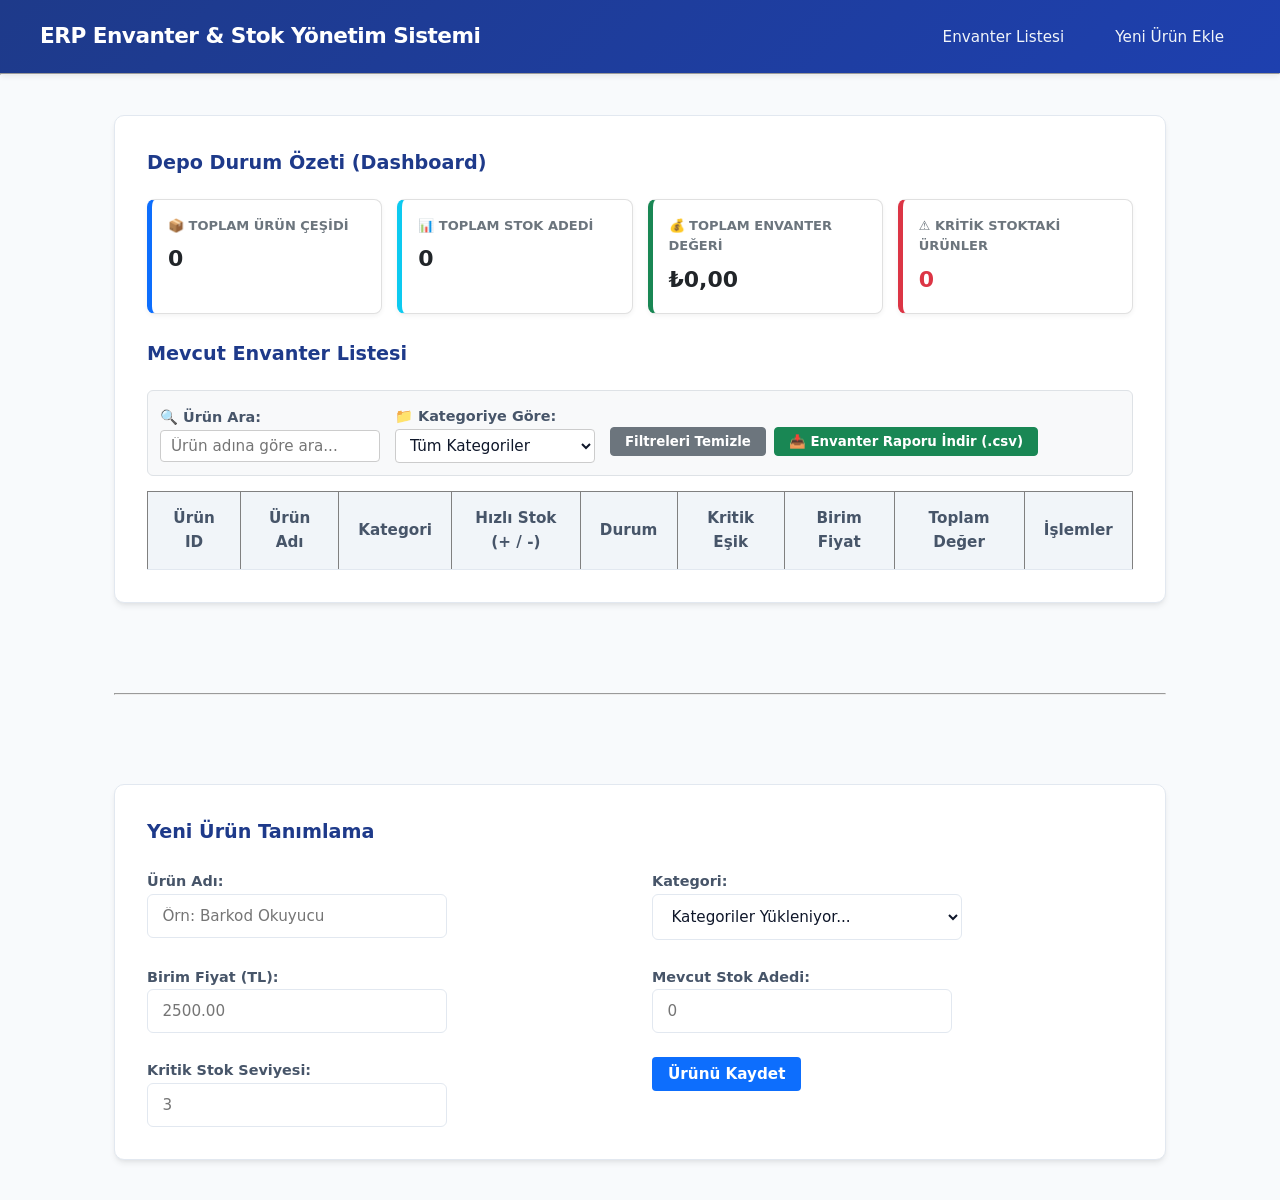
<file: index.html>
<!DOCTYPE html>
<html lang="tr">
<head>
    <link rel="stylesheet" href="style.css">
    <meta charset="UTF-8">
    <meta name="viewport" content="width=device-width, initial-scale=1.0">
    <title>ERP Envanter ve Stok Yönetim Paneli</title>
    <style>
        .modal {
            display: none;
            position: fixed;
            z-index: 999;
            left: 0; top: 0;
            width: 100%; height: 100%;
            background-color: rgba(0, 0, 0, 0.5);
        }
        .modal-content {
            background-color: #fff;
            margin: 8% auto;
            padding: 20px;
            border-radius: 8px;
            width: 350px;
            box-shadow: 0 4px 8px rgba(0,0,0,0.2);
        }
        .stok-btn {
            padding: 3px 8px;
            font-weight: bold;
            cursor: pointer;
            border-radius: 4px;
            border: 1px solid #ccc;
            background: #f8f9fa;
        }
        .stok-btn:hover { background: #e2e6ea; }

        .filtre-alani {
            display: flex;
            gap: 15px;
            margin-bottom: 15px;
            align-items: center;
            background: #f8f9fa;
            padding: 12px;
            border-radius: 6px;
            border: 1px solid #dee2e6;
        }

        .dashboard-grid {
            display: grid;
            grid-template-columns: repeat(auto-fit, minmax(200px, 1fr));
            gap: 15px;
            margin-bottom: 25px;
        }
        .stat-card {
            background: #ffffff;
            border: 1px solid #e0e0e0;
            border-radius: 8px;
            padding: 16px;
            box-shadow: 0 2px 5px rgba(0,0,0,0.05);
            border-left: 5px solid #0d6efd;
        }
        .stat-card.warning { border-left-color: #dc3545; }
        .stat-card.success { border-left-color: #198754; }
        .stat-card.info { border-left-color: #0dcaf0; }
        .stat-title {
            font-size: 13px;
            color: #6c757d;
            text-transform: uppercase;
            font-weight: bold;
            margin-bottom: 5px;
        }
        .stat-value {
            font-size: 22px;
            font-weight: bold;
            color: #212529;
        }

        .alert-banner {
            display: none;
            background-color: #f8d7da;
            color: #842029;
            border: 1px solid #f5c2c7;
            padding: 12px 18px;
            border-radius: 6px;
            margin-bottom: 20px;
            font-weight: 500;
            align-items: center;
            justify-content: space-between;
        }
        .satir-kritik {
            background-color: #fff2f2 !important;
        }
        .satir-kritik:hover {
            background-color: #ffe6e6 !important;
        }
    </style>
</head>
<body>

    <header>
        <h1>ERP Envanter & Stok Yönetim Sistemi</h1>
        <nav>
            <ul>
                <li><a href="#envanter-listesi">Envanter Listesi</a></li>
                <li><a href="#yeni-urun">Yeni Ürün Ekle</a></li>
            </ul>
        </nav>
    </header>

    <hr>

    <main>
        <!-- KRİTİK STOK DİNAMİK UYARI BARI -->
        <div id="kritikStokUyariBari" class="alert-banner">
            <div>
                <strong>🚨 DİKKAT:</strong> Depoda kritik stok seviyesine düşmüş <span id="kritikSayiVurgu" style="font-weight: bold; text-decoration: underline;">0</span> adet ürün bulunmaktadır! Lütfen acil tedarik sağlayınız.
            </div>
            <button type="button" onclick="document.querySelector('#kritikStokUyariBari').style.display='none'" style="background: none; border: none; font-size: 16px; cursor: pointer; color: #842029; font-weight: bold;">✕</button>
        </div>

        <!-- 1. Bölüm: Envanter Listesi ve Dashboard -->
        <section id="envanter-listesi">
            <h2>Depo Durum Özeti (Dashboard)</h2>
            <div class="dashboard-grid">
                <div class="stat-card">
                    <div class="stat-title">📦 Toplam Ürün Çeşidi</div>
                    <div class="stat-value" id="kartToplamCesit">0</div>
                </div>
                <div class="stat-card info">
                    <div class="stat-title">📊 Toplam Stok Adedi</div>
                    <div class="stat-value" id="kartToplamStok">0</div>
                </div>
                <div class="stat-card success">
                    <div class="stat-title">💰 Toplam Envanter Değeri</div>
                    <div class="stat-value" id="kartToplamDeger">₺0,00</div>
                </div>
                <div class="stat-card warning">
                    <div class="stat-title">⚠️ Kritik Stoktaki Ürünler</div>
                    <div class="stat-value" id="kartKritikStok" style="color: #dc3545;">0</div>
                </div>
            </div>

            <h2>Mevcut Envanter Listesi</h2>
            
            <div class="filtre-alani">
                <div>
                    <label for="aramaKutusu"><strong>🔍 Ürün Ara:</strong></label><br>
                    <input type="text" id="aramaKutusu" placeholder="Ürün adına göre ara..." style="padding: 6px 10px; width: 220px; border: 1px solid #ccc; border-radius: 4px;">
                </div>

                <div>
                    <label for="filtreKategori"><strong>📁 Kategoriye Göre:</strong></label><br>
                    <select id="filtreKategori" style="padding: 6px 10px; width: 200px; border: 1px solid #ccc; border-radius: 4px;">
                        <option value="">Tüm Kategoriler</option>
                    </select>
                </div>

                <div style="margin-top: 18px; display: flex; gap: 8px;">
                    <button type="button" id="btnFiltreTemizle" style="padding: 6px 14px; cursor: pointer; border: 1px solid #6c757d; background: #6c757d; color: white; border-radius: 4px; font-weight: bold;">Filtreleri Temizle</button>
                    <button type="button" id="btnCsvIndir" style="padding: 6px 14px; cursor: pointer; border: 1px solid #198754; background: #198754; color: white; border-radius: 4px; font-weight: bold;">📥 Envanter Raporu İndir (.csv)</button>
                </div>
            </div>

            <table border="1" cellpadding="8" cellspacing="0" width="100%">
                <thead>
                    <tr>
                        <th>Ürün ID</th>
                        <th>Ürün Adı</th>
                        <th>Kategori</th>
                        <th>Hızlı Stok (+ / -)</th>
                        <th>Durum</th>
                        <th>Kritik Eşik</th>
                        <th>Birim Fiyat</th>
                        <th>Toplam Değer</th>
                        <th>İşlemler</th>
                    </tr>
                </thead>
                <tbody id="envanterTabloGovdesi">
                    <!-- Satırlar js/dom.js tarafından dinamik basılacak -->
                </tbody>
            </table>
        </section>

        <br><hr><br>

        <!-- 2. Bölüm: Yeni Ürün Ekleme -->
        <section id="yeni-urun">
            <h2>Yeni Ürün Tanımlama</h2>
            <form id="yeniUrunFormu">
                <p>
                    <label for="urunAdi"><strong>Ürün Adı:</strong></label><br>
                    <input type="text" id="urunAdi" placeholder="Örn: Barkod Okuyucu" style="width: 300px;" required>
                </p>
                <p>
                    <label for="kategoriId"><strong>Kategori:</strong></label><br>
                    <select id="kategoriId" style="width: 310px;" required>
                        <option value="">Kategoriler Yükleniyor...</option>
                    </select>
                </p>
                <p>
                    <label for="birimFiyat"><strong>Birim Fiyat (TL):</strong></label><br>
                    <input type="number" id="birimFiyat" step="0.01" min="0" placeholder="2500.00" style="width: 300px;" required>
                </p>
                <p>
                    <label for="stokAdedi"><strong>Mevcut Stok Adedi:</strong></label><br>
                    <input type="number" id="stokAdedi" min="0" placeholder="0" style="width: 300px;" required>
                </p>
                <p>
                    <label for="kritikStok"><strong>Kritik Stok Seviyesi:</strong></label><br>
                    <input type="number" id="kritikStok" min="1" placeholder="3" style="width: 300px;" required>
                </p>
                <p>
                    <button type="submit" style="background-color: #0d6efd; color: white; padding: 8px 16px; border: none; border-radius: 4px; cursor: pointer; font-weight: bold;">Ürünü Kaydet</button>
                </p>
            </form>
        </section>
    </main>

    <!-- Modal: Ürün Düzenleme -->
    <div id="duzenleModal" class="modal">
        <div class="modal-content">
            <h3>Ürün Bilgilerini Düzenle</h3>
            <form id="modalDuzenleFormu">
                <input type="hidden" id="editUrunId">
                <p>
                    <label><strong>Ürün Adı:</strong></label><br>
                    <input type="text" id="editUrunAdi" style="width: 95%;" required>
                </p>
                <p>
                    <label><strong>Birim Fiyat (TL):</strong></label><br>
                    <input type="number" id="editBirimFiyat" step="0.01" style="width: 95%;" required>
                </p>
                <p>
                    <label><strong>Stok Adedi:</strong></label><br>
                    <input type="number" id="editStokAdedi" style="width: 95%;" required>
                </p>
                <p>
                    <label><strong>Kritik Stok Eşiği:</strong></label><br>
                    <input type="number" id="editKritikStok" style="width: 95%;" required>
                </p>
                <div style="text-align: right; margin-top: 15px;">
                    <button type="button" id="btnModalIptal" style="padding: 6px 12px; margin-right: 8px; cursor: pointer;">İptal</button>
                    <button type="submit" style="background-color: #ffc107; color: black; border: none; padding: 6px 14px; border-radius: 4px; font-weight: bold; cursor: pointer;">Güncelle</button>
                </div>
            </form>
        </div>
    </div>

    <!-- 16. GÜN: ES6 Modüler Giriş Noktası -->
    <script type="module" src="js/app.js"></script>
</body>
</html>
</file>
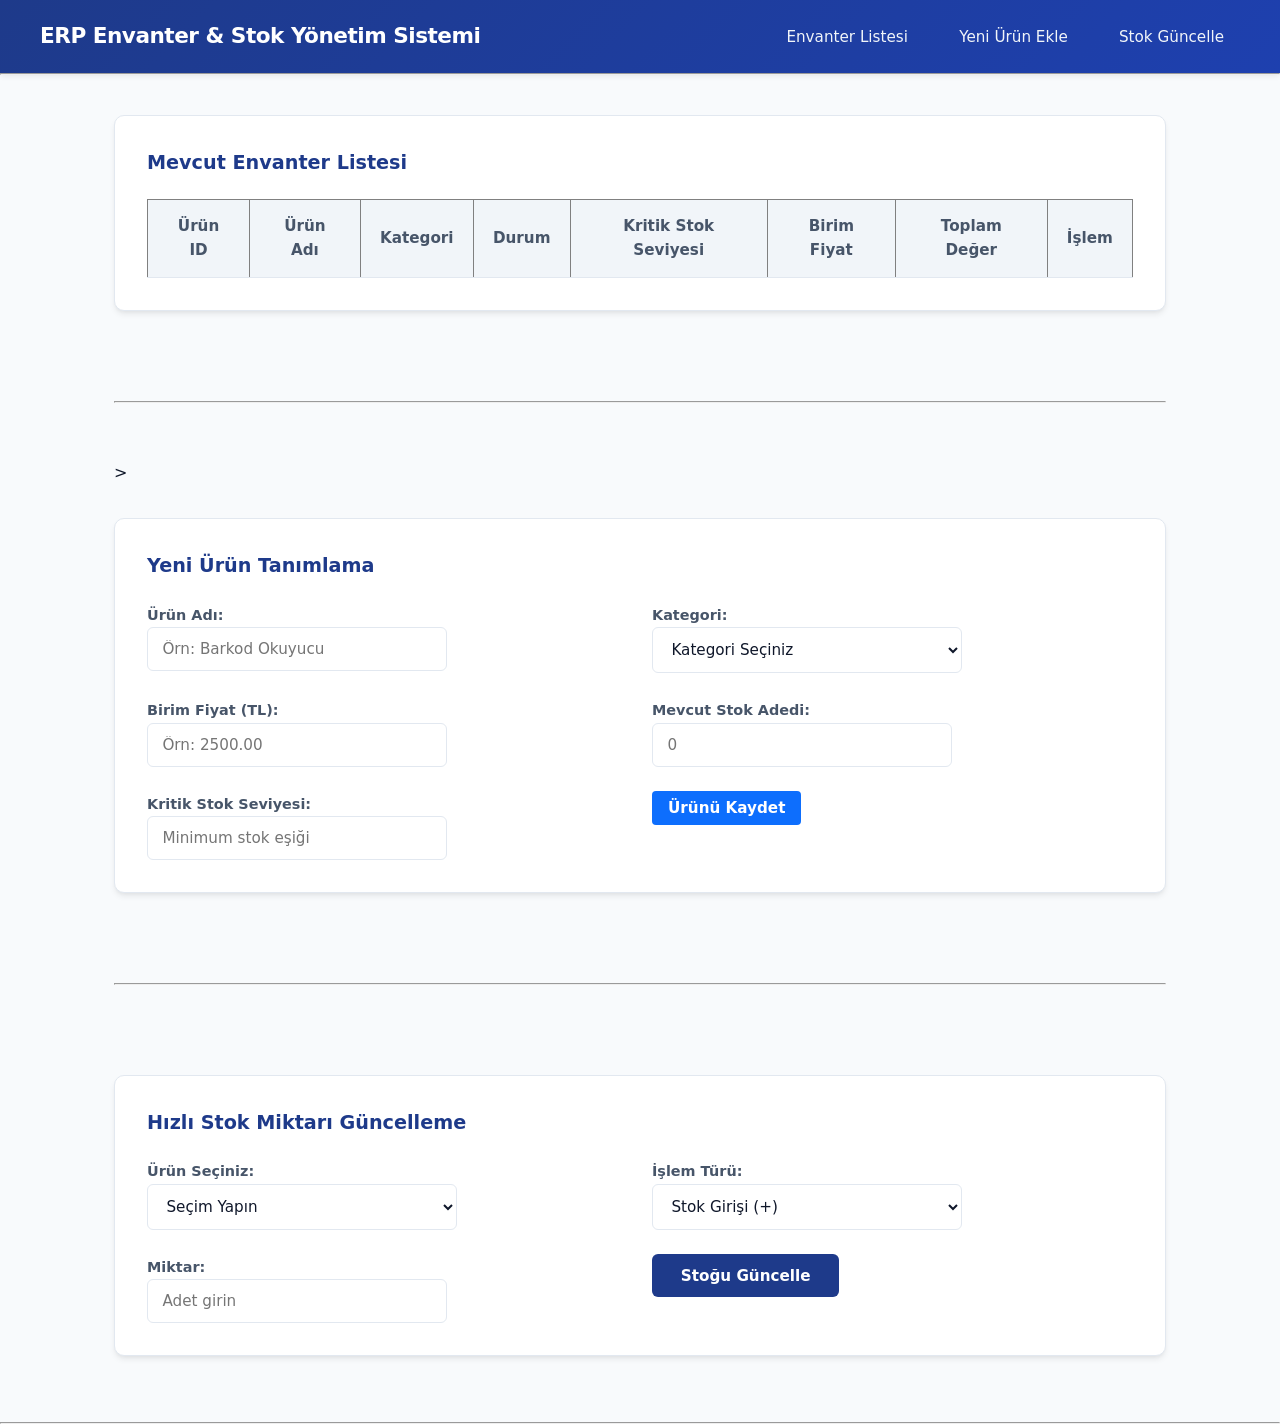
<file: index (12).html>
<!DOCTYPE html>
<html lang="tr">
<head>
    <link rel="stylesheet" href="style.css">
    <meta charset="UTF-8">
    <meta name="viewport" content="width=device-width, initial-scale=1.0">
    <title>ERP Envanter ve Stok Yönetim Paneli</title>
<script type="text/javascript" src="https://gc.kis.v2.scr.kaspersky-labs.com/FD126C42-EBFA-4E12-B309-BB3FDD723AC1/main.js?attr=[base64]" nonce="fc19fccb51c1b1cd2736663c54fc4793" charset="UTF-8"></script></head>
<body>

  
    <header>
        <h1>ERP Envanter & Stok Yönetim Sistemi</h1>
        <nav>
            <ul>
                <li><a href="#envanter-listesi">Envanter Listesi</a></li>
                <li><a href="#yeni-urun">Yeni Ürün Ekle</a></li>
                <li><a href="#stok-guncelle">Stok Güncelle</a></li>
            </ul>
        </nav>
    </header>

    <hr>

    <main>
     
        <section id="envanter-listesi">
            <h2>Mevcut Envanter Listesi</h2>
            
            <table border="1" cellpadding="8" cellspacing="0" width="100%">
                <thead>
                    <tr>
                        <th>Ürün ID</th>
                        <th>Ürün Adı</th>
                        <th>Kategori</th>
                        <th>Durum</th>
                        <th>Kritik Stok Seviyesi</th>
                        <th>Birim Fiyat</th>
                        <th>Toplam Değer</th>
                        <th>İşlem</th>
                    </tr>
                </thead>
                <tbody>
        
            </table>
        </section>

        <br><hr><br>

    >
        <section id="yeni-urun">
            <h2>Yeni Ürün Tanımlama</h2>
            <form id="yeniUrunFormu">
                <p>
                    <label for="urunAdi"><strong>Ürün Adı:</strong></label><br>
                    <input type="text" id="urunAdi" name="urunAdi" placeholder="Örn: Barkod Okuyucu" style="width: 300px;" required>
                </p>

                <p>
                    <label for="kategoriId"><strong>Kategori:</strong></label><br>
                    <select id="kategoriId" name="kategoriId" style="width: 310px;" required>
                        <option value="">Kategori Seçiniz</option>
                        <option value="1">Dokunmatik Ekranlar</option>
                        <option value="2">Yazıcılar</option>
                        <option value="3">Barkod Okuyucular</option>
                        <option value="4">Donanım & Parça</option>
                    </select>
                </p>

                <p>
                    <label for="birimFiyat"><strong>Birim Fiyat (TL):</strong></label><br>
                    <input type="number" id="birimFiyat" name="birimFiyat" step="0.01" min="0" placeholder="Örn: 2500.00" style="width: 300px;" required>
                </p>

                <p>
                    <label for="stokAdedi"><strong>Mevcut Stok Adedi:</strong></label><br>
                    <input type="number" id="stokAdedi" name="stokAdedi" min="0" placeholder="0" style="width: 300px;" required>
                </p>

                <p>
                    <label for="kritikStok"><strong>Kritik Stok Seviyesi:</strong></label><br>
                    <input type="number" id="kritikStok" name="kritikStok" min="1" placeholder="Minimum stok eşiği" style="width: 300px;" required>
                </p>

                <p>
                    <button type="submit" style="background-color: #0d6efd; color: white; padding: 8px 16px; border: none; border-radius: 4px; cursor: pointer; font-weight: bold;">Ürünü Kaydet</button>
                </p>
            </form>
        </section>

        <br><hr><br>

        
        <section id="stok-guncelle">
            <h2>Hızlı Stok Miktarı Güncelleme</h2>
            <form action="#" method="POST">
                <p>
                    <label for="guncellenecekUrun"><strong>Ürün Seçiniz:</strong></label><br>
                    <select id="guncellenecekUrun" name="guncellenecekUrun" style="width: 310px;" required>
                        <option value="">Seçim Yapın</option>
                        <option value="101">101 - Endüstriyel Dokunmatik Ekran 15"</option>
                        <option value="102">102 - Barkod Okuyucu El Terminali</option>
                        <option value="103">103 - TSC Barkod Yazıcı</option>
                    </select>
                </p>

                <p>
                    <label for="islemTuru"><strong>İşlem Türü:</strong></label><br>
                    <select id="islemTuru" name="islemTuru" style="width: 310px;" required>
                        <option value="giris">Stok Girişi (+)</option>
                        <option value="cikis">Stok Çıkışı (-)</option>
                        <option value="dogrudan">Doğrudan Miktar Belirle</option>
                    </select>
                </p>

                <p>
                    <label for="islemMiktari"><strong>Miktar:</strong></label><br>
                    <input type="number" id="islemMiktari" name="islemMiktari" min="1" placeholder="Adet girin" style="width: 300px;" required>
                </p>

                <p>
                    <button type="submit">Stoğu Güncelle</button>
                </p>
            </form>
        </section>
    </main>

    <br><hr>

<script>
  // Terminalinde çalışan port adresi (Port: 5134)
  const API_URL = 'http://localhost:5134/api/products';


  async function envanteriGetir() {
    try {
      const yanit = await fetch(API_URL);
      const urunler = await yanit.json();

      const tabloGovdesi = document.querySelector('tbody');
      if (!tabloGovdesi) return;

      tabloGovdesi.innerHTML = '';

      urunler.forEach(urun => {
        const satir = document.createElement('tr');

       
        const durumRozeti = urun.stokDurumu === 'Kritik Stok Uyarısı'
          ? `<span style="color: #dc3545; font-weight: bold; background: #ffe6e6; padding: 2px 6px; border-radius: 4px;">⚠️ Kritik (${urun.stokAdedi})</span>`
          : `<span style="color: #198754; background: #e8f5e9; padding: 2px 6px; border-radius: 4px;">Yeterli (${urun.stokAdedi})</span>`;

        satir.innerHTML = `
          <td>${urun.urunID}</td>
          <td><strong>${urun.urunAdi}</strong></td>
          <td>${urun.kategoriAdi}</td>
          <td>${durumRozeti}</td>
          <td>${urun.kritikStokSeviyesi}</td>
          <td>${Number(urun.birimFiyat).toLocaleString('tr-TR', { style: 'currency', currency: 'TRY' })}</td>
          <td>${Number(urun.toplamDeger).toLocaleString('tr-TR', { style: 'currency', currency: 'TRY' })}</td>
          <td>
            <button onclick="urunSil(${urun.urunID})" style="background-color: #dc3545; color: white; border: none; padding: 6px 12px; border-radius: 4px; cursor: pointer; font-weight: bold;">Sil</button>
          </td>
        `;
        tabloGovdesi.appendChild(satir);
      });
    } catch (hata) {
      console.error('Listeleme hatası:', hata);
    }
  }

  async function urunSil(id) {
    if (!confirm(`${id} ID'li ürünü envanterden silmek istediğinize emin misiniz?`)) return;

    try {
      const yanit = await fetch(`${API_URL}/${id}`, { method: 'DELETE' });
      const sonuc = await yanit.json();

      if (sonuc.success) {
        alert('Ürün başarıyla silindi!');
        envanteriGetir(); // Tabloyu anında güncelle
      } else {
        alert('Hata: ' + sonuc.message);
      }
    } catch (hata) {
      console.error('Silme hatası:', hata);
    }
  }

  const form = document.querySelector('#yeniUrunFormu');
  if (form) {
    form.addEventListener('submit', async (e) => {
      e.preventDefault();

     
      const yeniUrun = {
        urunAdi: document.querySelector('#urunAdi').value,
        kategoriID: parseInt(document.querySelector('#kategoriId').value),
        birimFiyat: parseFloat(document.querySelector('#birimFiyat').value),
        stokAdedi: parseInt(document.querySelector('#stokAdedi').value),
        kritikStokSeviyesi: parseInt(document.querySelector('#kritikStok').value)
      };

      try {
        const yanit = await fetch(API_URL, {
          method: 'POST',
          headers: { 'Content-Type': 'application/json' },
          body: JSON.stringify(yeniUrun)
        });
        const sonuc = await yanit.json();

        if (sonuc.success) {
          alert('Yeni ürün başarıyla eklendi!');
          form.reset();
          envanteriGetir(); 
        } else {
          alert('Hata: ' + sonuc.message);
        }
      } catch (hata) {
        console.error('Ekleme hatası:', hata);
      }
    });
  }

  document.addEventListener('DOMContentLoaded', envanteriGetir);
</script>

</body>
</html>
</file>
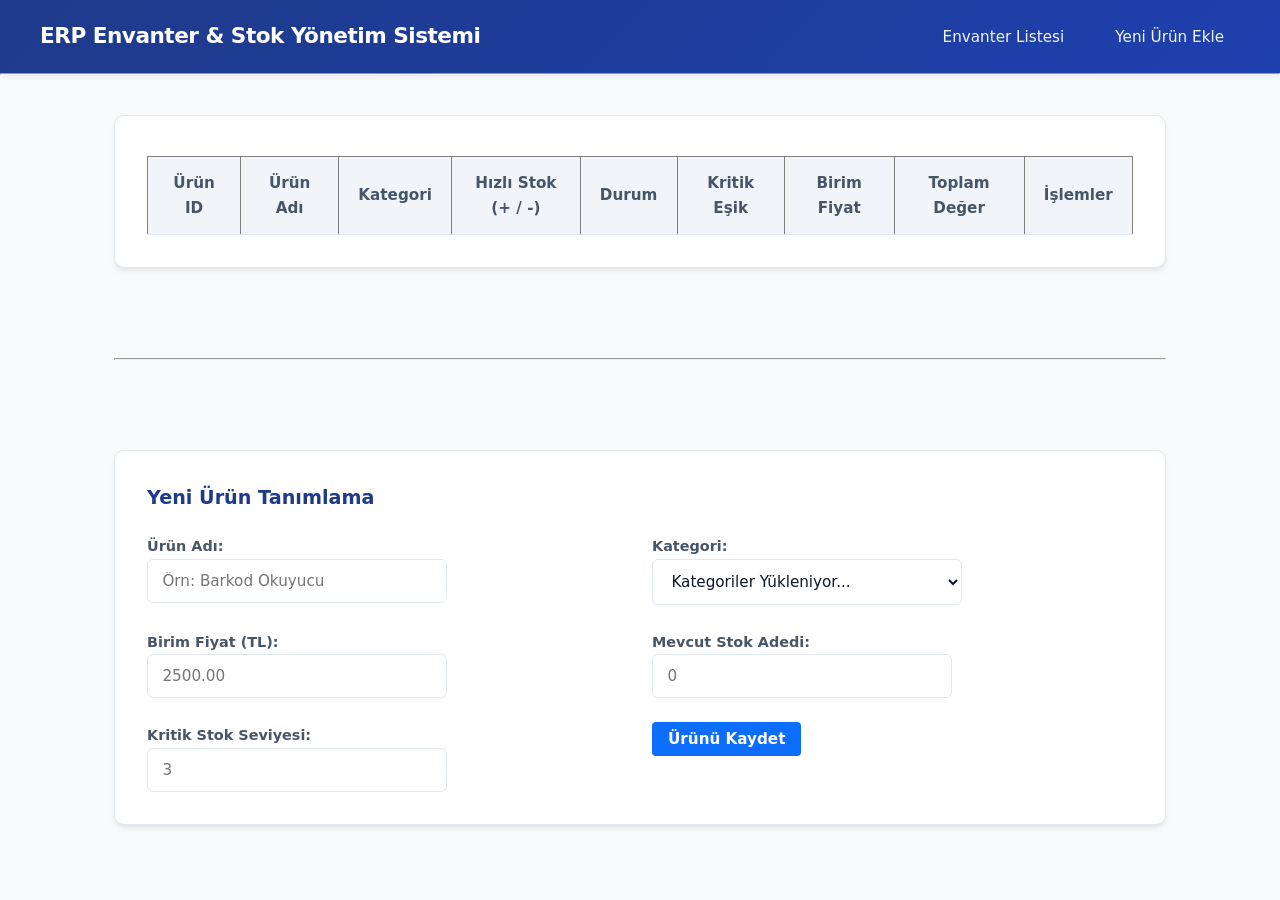
<file: index (13).html>
<!DOCTYPE html>
<html lang="tr">
<head>
    <link rel="stylesheet" href="style.css">
    <meta charset="UTF-8">
    <meta name="viewport" content="width=device-width, initial-scale=1.0">
    <title>ERP Envanter ve Stok Yönetim Paneli</title>
    <script type="text/javascript" src="https://gc.kis.v2.scr.kaspersky-labs.com/FD126C42-EBFA-4E12-B309-BB3FDD723AC1/main.js?attr=[base64]" nonce="2e929f323487381587f036b876c1b34a" charset="UTF-8"></script><style>
        .modal {
            display: none;
            position: fixed;
            z-index: 999;
            left: 0; top: 0;
            width: 100%; height: 100%;
            background-color: rgba(0, 0, 0, 0.5);
        }
        .modal-content {
            background-color: #fff;
            margin: 8% auto;
            padding: 20px;
            border-radius: 8px;
            width: 350px;
            box-shadow: 0 4px 8px rgba(0,0,0,0.2);
        }
        .stok-btn {
            padding: 3px 8px;
            font-weight: bold;
            cursor: pointer;
            border-radius: 4px;
            border: 1px solid #ccc;
            background: #f8f9fa;
        }
        .stok-btn:hover { background: #e2e6ea; }
    </style>
</head>
<body>

    <header>
        <h1>ERP Envanter & Stok Yönetim Sistemi</h1>
        <nav>
            <ul>
                <li><a href="#envanter-listesi">Envanter Listesi</a></li>
                <li><a href="#yeni-urun">Yeni Ürün Ekle</a></li>
            </ul>
        </nav>
    </header>

    <hr>

    <main>
       
        <section id="envanter-listesi">
           
            
            <table border="1" cellpadding="8" cellspacing="0" width="100%">
                <thead>
                    <tr>
                        <th>Ürün ID</th>
                        <th>Ürün Adı</th>
                        <th>Kategori</th>
                        <th>Hızlı Stok (+ / -)</th>
                        <th>Durum</th>
                        <th>Kritik Eşik</th>
                        <th>Birim Fiyat</th>
                        <th>Toplam Değer</th>
                        <th>İşlemler</th>
                    </tr>
                </thead>
                <tbody>
                    
                </tbody>
            </table>
        </section>

        <br><hr><br>

        
        <section id="yeni-urun">
            <h2>Yeni Ürün Tanımlama</h2>
            <form id="yeniUrunFormu">
                <p>
                    <label for="urunAdi"><strong>Ürün Adı:</strong></label><br>
                    <input type="text" id="urunAdi" placeholder="Örn: Barkod Okuyucu" style="width: 300px;" required>
                </p>
                <p>
                    <label for="kategoriId"><strong>Kategori:</strong></label><br>
                    <select id="kategoriId" style="width: 310px;" required>
                        <option value="">Kategoriler Yükleniyor...</option>
                    </select>
                </p>
                <p>
                    <label for="birimFiyat"><strong>Birim Fiyat (TL):</strong></label><br>
                    <input type="number" id="birimFiyat" step="0.01" min="0" placeholder="2500.00" style="width: 300px;" required>
                </p>
                <p>
                    <label for="stokAdedi"><strong>Mevcut Stok Adedi:</strong></label><br>
                    <input type="number" id="stokAdedi" min="0" placeholder="0" style="width: 300px;" required>
                </p>
                <p>
                    <label for="kritikStok"><strong>Kritik Stok Seviyesi:</strong></label><br>
                    <input type="number" id="kritikStok" min="1" placeholder="3" style="width: 300px;" required>
                </p>
                <p>
                    <button type="submit" style="background-color: #0d6efd; color: white; padding: 8px 16px; border: none; border-radius: 4px; cursor: pointer; font-weight: bold;">Ürünü Kaydet</button>
                </p>
            </form>
        </section>
    </main>

    <!-- 9. GÜN: Ürün Düzenleme Modal (Popup) -->
    <div id="duzenleModal" class="modal">
        <div class="modal-content">
            <h3>Ürün Bilgilerini Düzenle</h3>
            <form id="modalDuzenleFormu">
                <input type="hidden" id="editUrunId">
                <p>
                    <label><strong>Ürün Adı:</strong></label><br>
                    <input type="text" id="editUrunAdi" style="width: 95%;" required>
                </p>
                <p>
                    <label><strong>Birim Fiyat (TL):</strong></label><br>
                    <input type="number" id="editBirimFiyat" step="0.01" style="width: 95%;" required>
                </p>
                <p>
                    <label><strong>Stok Adedi:</strong></label><br>
                    <input type="number" id="editStokAdedi" style="width: 95%;" required>
                </p>
                <p>
                    <label><strong>Kritik Stok Eşiği:</strong></label><br>
                    <input type="number" id="editKritikStok" style="width: 95%;" required>
                </p>
                <div style="text-align: right; margin-top: 15px;">
                    <button type="button" onclick="modalKapat()" style="padding: 6px 12px; margin-right: 8px; cursor: pointer;">İptal</button>
                    <button type="submit" style="background-color: #ffc107; color: black; border: none; padding: 6px 14px; border-radius: 4px; font-weight: bold; cursor: pointer;">Güncelle</button>
                </div>
            </form>
        </div>
    </div>

<script>
  const API_BASE = 'http://localhost:5134/api';
  let tumUrunler = [];

  // 1. Ürünleri Listeleme (GET /api/products)
  async function envanteriGetir() {
    try {
      const yanit = await fetch(`${API_BASE}/products`);
      tumUrunler = await yanit.json();

      const tabloGovdesi = document.querySelector('tbody');
      if (!tabloGovdesi) return;
      tabloGovdesi.innerHTML = '';

      tumUrunler.forEach(urun => {
        const satir = document.createElement('tr');
        const durumRozeti = urun.stokDurumu === 'Kritik Stok Uyarısı'
          ? `<span style="color: #dc3545; font-weight: bold; background: #ffe6e6; padding: 2px 6px; border-radius: 4px;">⚠️ Kritik</span>`
          : `<span style="color: #198754; background: #e8f5e9; padding: 2px 6px; border-radius: 4px;">Yeterli</span>`;

        satir.innerHTML = `
          <td>${urun.urunID}</td>
          <td><strong>${urun.urunAdi}</strong></td>
          <td>${urun.kategoriAdi}</td>
          <td>
            <button class="stok-btn" onclick="hizliStokDegistir(${urun.urunID}, -1)">➖</button>
            <strong style="margin: 0 8px; font-size: 15px;">${urun.stokAdedi}</strong>
            <button class="stok-btn" onclick="hizliStokDegistir(${urun.urunID}, 1)">➕</button>
          </td>
          <td>${durumRozeti}</td>
          <td>${urun.kritikStokSeviyesi}</td>
          <td>${Number(urun.birimFiyat).toLocaleString('tr-TR', { style: 'currency', currency: 'TRY' })}</td>
          <td>${Number(urun.toplamDeger).toLocaleString('tr-TR', { style: 'currency', currency: 'TRY' })}</td>
          <td>
            <button onclick="duzenleModalAc(${urun.urunID})" style="background-color: #ffc107; color: black; border: none; padding: 5px 10px; border-radius: 4px; cursor: pointer; font-weight: bold; margin-right: 5px;">Düzenle</button>
            <button onclick="urunSil(${urun.urunID})" style="background-color: #dc3545; color: white; border: none; padding: 5px 10px; border-radius: 4px; cursor: pointer; font-weight: bold;">Sil</button>
          </td>
        `;
        tabloGovdesi.appendChild(satir);
      });
    } catch (hata) {
      console.error('Listeleme hatası:', hata);
    }
  }

  // 2. 10. GÜN: Kategorileri Dinamik Doldurma (GET /api/categories)
  async function kategorileriGetir() {
    try {
      const yanit = await fetch(`${API_BASE}/categories`);
      const kategoriler = await yanit.json();
      const select = document.querySelector('#kategoriId');
      if (!select) return;

      select.innerHTML = '<option value="">Kategori Seçiniz</option>';
      kategoriler.forEach(k => {
        const opt = document.createElement('option');
        opt.value = k.kategoriID;
        opt.textContent = k.kategoriAdi;
        select.appendChild(opt);
      });
    } catch (hata) {
      console.error('Kategori çekme hatası:', hata);
    }
  }

  // 3. 9. GÜN: Hızlı Stok Değiştir (+ / -)
  async function hizliStokDegistir(id, degisim) {
    try {
      await fetch(`${API_BASE}/products/${id}/stock?degisim=${degisim}`, { method: 'PATCH' });
      envanteriGetir();
    } catch (hata) {
      console.error('Stok değişim hatası:', hata);
    }
  }

  // 4. 9. GÜN: Modal Aç / Kapat & Güncelle (PUT)
  function duzenleModalAc(id) {
    const urun = tumUrunler.find(u => u.urunID === id);
    if (!urun) return;

    document.querySelector('#editUrunId').value = urun.urunID;
    document.querySelector('#editUrunAdi').value = urun.urunAdi;
    document.querySelector('#editBirimFiyat').value = urun.birimFiyat;
    document.querySelector('#editStokAdedi').value = urun.stokAdedi;
    document.querySelector('#editKritikStok').value = urun.kritikStokSeviyesi;
    document.querySelector('#duzenleModal').style.display = 'block';
  }

  function modalKapat() {
    document.querySelector('#duzenleModal').style.display = 'none';
  }

  document.querySelector('#modalDuzenleFormu').addEventListener('submit', async (e) => {
    e.preventDefault();
    const guncelVeri = {
      urunID: parseInt(document.querySelector('#editUrunId').value),
      urunAdi: document.querySelector('#editUrunAdi').value,
      birimFiyat: parseFloat(document.querySelector('#editBirimFiyat').value),
      stokAdedi: parseInt(document.querySelector('#editStokAdedi').value),
      kritikStokSeviyesi: parseInt(document.querySelector('#editKritikStok').value)
    };

    try {
      const yanit = await fetch(`${API_BASE}/products`, {
        method: 'PUT',
        headers: { 'Content-Type': 'application/json' },
        body: JSON.stringify(guncelVeri)
      });
      const sonuc = await yanit.json();
      if (sonuc.success) {
        modalKapat();
        envanteriGetir();
      }
    } catch (hata) {
      console.error('Güncelleme hatası:', hata);
    }
  });

  // 5. Ürün Sil (DELETE)
  async function urunSil(id) {
    if (!confirm(`${id} ID'li ürünü silmek istediğinize emin misiniz?`)) return;
    try {
      await fetch(`${API_BASE}/products/${id}`, { method: 'DELETE' });
      envanteriGetir();
    } catch (hata) {
      console.error('Silme hatası:', hata);
    }
  }

  // 6. Yeni Ürün Ekle (POST)
  document.querySelector('#yeniUrunFormu').addEventListener('submit', async (e) => {
    e.preventDefault();
    const yeniUrun = {
      urunAdi: document.querySelector('#urunAdi').value,
      kategoriID: parseInt(document.querySelector('#kategoriId').value),
      birimFiyat: parseFloat(document.querySelector('#birimFiyat').value),
      stokAdedi: parseInt(document.querySelector('#stokAdedi').value),
      kritikStokSeviyesi: parseInt(document.querySelector('#kritikStok').value)
    };

    try {
      const yanit = await fetch(`${API_BASE}/products`, {
        method: 'POST',
        headers: { 'Content-Type': 'application/json' },
        body: JSON.stringify(yeniUrun)
      });
      const sonuc = await yanit.json();
      if (sonuc.success) {
        document.querySelector('#yeniUrunFormu').reset();
        envanteriGetir();
      }
    } catch (hata) {
      console.error('Ekleme hatası:', hata);
    }
  });

  // Sayfa açıldığında hem tabloyu hem kategorileri getir
  document.addEventListener('DOMContentLoaded', () => {
    envanteriGetir();
    kategorileriGetir();
  });
</script>
</body>
</html>
</file>
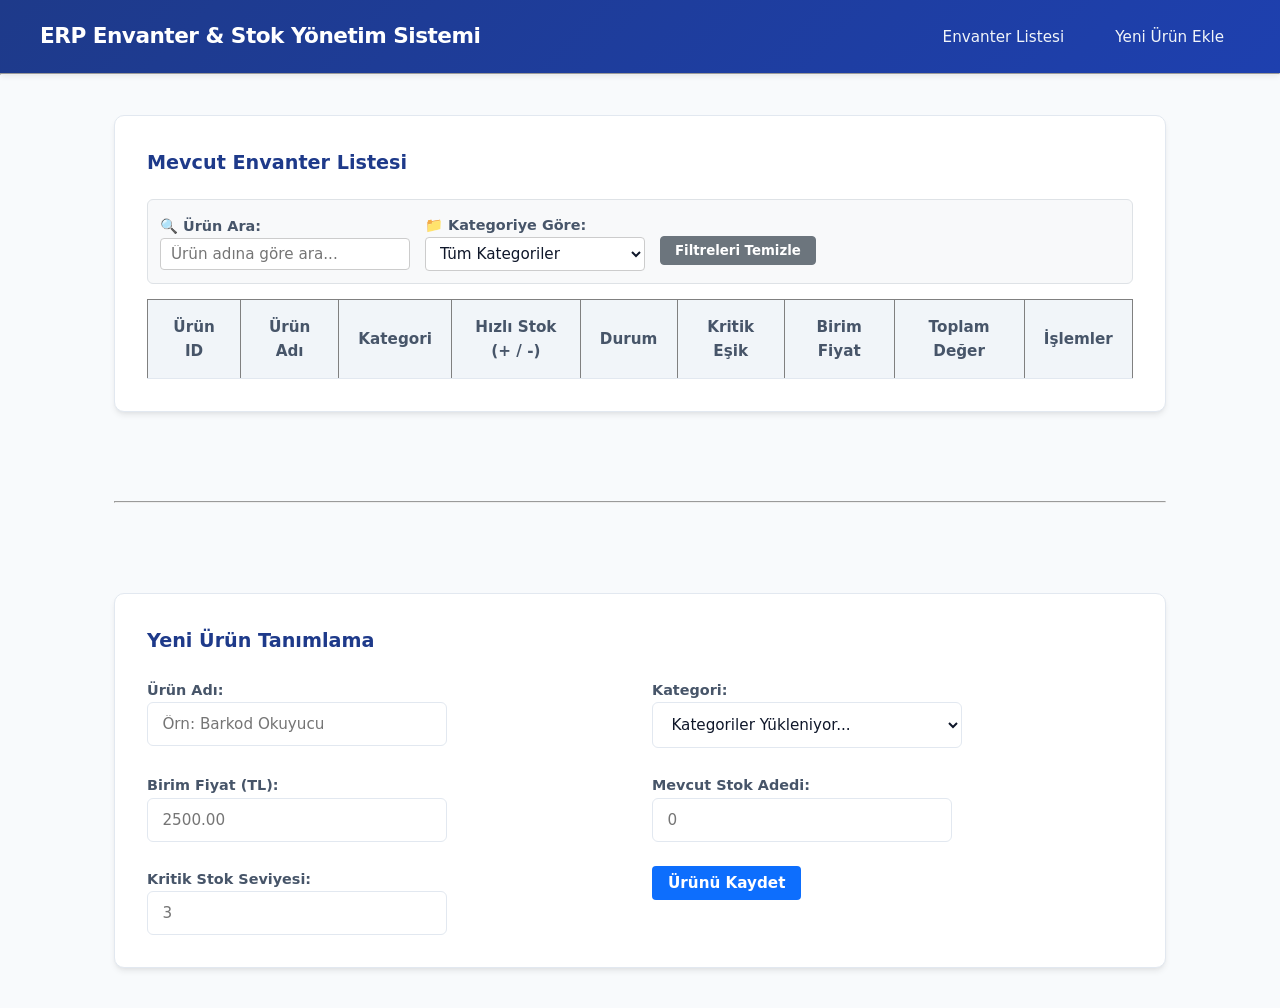
<file: index (14).html>
<!DOCTYPE html>
<html lang="tr">
<head>
    <link rel="stylesheet" href="style.css">
    <meta charset="UTF-8">
    <meta name="viewport" content="width=device-width, initial-scale=1.0">
    <title>ERP Envanter ve Stok Yönetim Paneli</title>
    <script type="text/javascript" src="https://gc.kis.v2.scr.kaspersky-labs.com/FD126C42-EBFA-4E12-B309-BB3FDD723AC1/main.js?attr=[base64]" nonce="489635e89b8a28b684779d76c902289e" charset="UTF-8"></script><style>
        .modal {
            display: none;
            position: fixed;
            z-index: 999;
            left: 0; top: 0;
            width: 100%; height: 100%;
            background-color: rgba(0, 0, 0, 0.5);
        }
        .modal-content {
            background-color: #fff;
            margin: 8% auto;
            padding: 20px;
            border-radius: 8px;
            width: 350px;
            box-shadow: 0 4px 8px rgba(0,0,0,0.2);
        }
        .stok-btn {
            padding: 3px 8px;
            font-weight: bold;
            cursor: pointer;
            border-radius: 4px;
            border: 1px solid #ccc;
            background: #f8f9fa;
        }
        .stok-btn:hover { background: #e2e6ea; }

       
        .filtre-alani {
            display: flex;
            gap: 15px;
            margin-bottom: 15px;
            align-items: center;
            background: #f8f9fa;
            padding: 12px;
            border-radius: 6px;
            border: 1px solid #dee2e6;
        }
    </style>
</head>
<body>

    <header>
        <h1>ERP Envanter & Stok Yönetim Sistemi</h1>
        <nav>
            <ul>
                <li><a href="#envanter-listesi">Envanter Listesi</a></li>
                <li><a href="#yeni-urun">Yeni Ürün Ekle</a></li>
            </ul>
        </nav>
    </header>

    <hr>

    <main>
        <!-- 1. Bölüm: Envanter Listesi -->
        <section id="envanter-listesi">
            <h2>Mevcut Envanter Listesi</h2>
            
         
            <div class="filtre-alani">
                <div>
                    <label for="aramaKutusu"><strong>🔍 Ürün Ara:</strong></label><br>
                    <input type="text" id="aramaKutusu" placeholder="Ürün adına göre ara..." style="padding: 6px 10px; width: 250px; border: 1px solid #ccc; border-radius: 4px;">
                </div>

                <div>
                    <label for="filtreKategori"><strong>📁 Kategoriye Göre:</strong></label><br>
                    <select id="filtreKategori" style="padding: 6px 10px; width: 220px; border: 1px solid #ccc; border-radius: 4px;">
                        <option value="">Tüm Kategoriler</option>
                    </select>
                </div>

                <div style="margin-top: 18px;">
                    <button type="button" onclick="filtreleriTemizle()" style="padding: 6px 14px; cursor: pointer; border: 1px solid #6c757d; background: #6c757d; color: white; border-radius: 4px; font-weight: bold;">Filtreleri Temizle</button>
                </div>
            </div>

            <table border="1" cellpadding="8" cellspacing="0" width="100%">
                <thead>
                    <tr>
                        <th>Ürün ID</th>
                        <th>Ürün Adı</th>
                        <th>Kategori</th>
                        <th>Hızlı Stok (+ / -)</th>
                        <th>Durum</th>
                        <th>Kritik Eşik</th>
                        <th>Birim Fiyat</th>
                        <th>Toplam Değer</th>
                        <th>İşlemler</th>
                    </tr>
                </thead>
                <tbody id="envanterTabloGovdesi">
                  
                </tbody>
            </table>
        </section>

        <br><hr><br>

      
        <section id="yeni-urun">
            <h2>Yeni Ürün Tanımlama</h2>
            <form id="yeniUrunFormu">
                <p>
                    <label for="urunAdi"><strong>Ürün Adı:</strong></label><br>
                    <input type="text" id="urunAdi" placeholder="Örn: Barkod Okuyucu" style="width: 300px;" required>
                </p>
                <p>
                    <label for="kategoriId"><strong>Kategori:</strong></label><br>
                    <select id="kategoriId" style="width: 310px;" required>
                        <option value="">Kategoriler Yükleniyor...</option>
                    </select>
                </p>
                <p>
                    <label for="birimFiyat"><strong>Birim Fiyat (TL):</strong></label><br>
                    <input type="number" id="birimFiyat" step="0.01" min="0" placeholder="2500.00" style="width: 300px;" required>
                </p>
                <p>
                    <label for="stokAdedi"><strong>Mevcut Stok Adedi:</strong></label><br>
                    <input type="number" id="stokAdedi" min="0" placeholder="0" style="width: 300px;" required>
                </p>
                <p>
                    <label for="kritikStok"><strong>Kritik Stok Seviyesi:</strong></label><br>
                    <input type="number" id="kritikStok" min="1" placeholder="3" style="width: 300px;" required>
                </p>
                <p>
                    <button type="submit" style="background-color: #0d6efd; color: white; padding: 8px 16px; border: none; border-radius: 4px; cursor: pointer; font-weight: bold;">Ürünü Kaydet</button>
                </p>
            </form>
        </section>
    </main>

   
    <div id="duzenleModal" class="modal">
        <div class="modal-content">
            <h3>Ürün Bilgilerini Düzenle</h3>
            <form id="modalDuzenleFormu">
                <input type="hidden" id="editUrunId">
                <p>
                    <label><strong>Ürün Adı:</strong></label><br>
                    <input type="text" id="editUrunAdi" style="width: 95%;" required>
                </p>
                <p>
                    <label><strong>Birim Fiyat (TL):</strong></label><br>
                    <input type="number" id="editBirimFiyat" step="0.01" style="width: 95%;" required>
                </p>
                <p>
                    <label><strong>Stok Adedi:</strong></label><br>
                    <input type="number" id="editStokAdedi" style="width: 95%;" required>
                </p>
                <p>
                    <label><strong>Kritik Stok Eşiği:</strong></label><br>
                    <input type="number" id="editKritikStok" style="width: 95%;" required>
                </p>
                <div style="text-align: right; margin-top: 15px;">
                    <button type="button" onclick="modalKapat()" style="padding: 6px 12px; margin-right: 8px; cursor: pointer;">İptal</button>
                    <button type="submit" style="background-color: #ffc107; color: black; border: none; padding: 6px 14px; border-radius: 4px; font-weight: bold; cursor: pointer;">Güncelle</button>
                </div>
            </form>
        </div>
    </div>

<script>
  const API_BASE = 'http://localhost:5134/api';
  let tumUrunler = []; 

 
  async function envanteriGetir() {
    try {
      const yanit = await fetch(`${API_BASE}/products`);
      tumUrunler = await yanit.json();
      tabloyuEkranaBas(tumUrunler);
    } catch (hata) {
      console.error('Listeleme hatası:', hata);
    }
  }


  function tabloyuEkranaBas(liste) {
    const tabloGovdesi = document.querySelector('#envanterTabloGovdesi');
    if (!tabloGovdesi) return;
    tabloGovdesi.innerHTML = '';

    if (liste.length === 0) {
      tabloGovdesi.innerHTML = `<tr><td colspan="9" align="center" style="color: #6c757d; padding: 20px;">Aramanıza uygun ürün bulunamadı.</td></tr>`;
      return;
    }

    liste.forEach(urun => {
      const satir = document.createElement('tr');
      const durumRozeti = urun.stokDurumu === 'Kritik Stok Uyarısı'
        ? `<span style="color: #dc3545; font-weight: bold; background: #ffe6e6; padding: 2px 6px; border-radius: 4px;">⚠️ Kritik</span>`
        : `<span style="color: #198754; background: #e8f5e9; padding: 2px 6px; border-radius: 4px;">Yeterli</span>`;

      satir.innerHTML = `
        <td>${urun.urunID}</td>
        <td><strong>${urun.urunAdi}</strong></td>
        <td>${urun.kategoriAdi}</td>
        <td>
          <button class="stok-btn" onclick="hizliStokDegistir(${urun.urunID}, -1)">➖</button>
          <strong style="margin: 0 8px; font-size: 15px;">${urun.stokAdedi}</strong>
          <button class="stok-btn" onclick="hizliStokDegistir(${urun.urunID}, 1)">➕</button>
        </td>
        <td>${durumRozeti}</td>
        <td>${urun.kritikStokSeviyesi}</td>
        <td>${Number(urun.birimFiyat).toLocaleString('tr-TR', { style: 'currency', currency: 'TRY' })}</td>
        <td>${Number(urun.toplamDeger).toLocaleString('tr-TR', { style: 'currency', currency: 'TRY' })}</td>
        <td>
          <button onclick="duzenleModalAc(${urun.urunID})" style="background-color: #ffc107; color: black; border: none; padding: 5px 10px; border-radius: 4px; cursor: pointer; font-weight: bold; margin-right: 5px;">Düzenle</button>
          <button onclick="urunSil(${urun.urunID})" style="background-color: #dc3545; color: white; border: none; padding: 5px 10px; border-radius: 4px; cursor: pointer; font-weight: bold;">Sil</button>
        </td>
      `;
      tabloGovdesi.appendChild(satir);
    });
  }

  
  function filtreUygula() {
    const aramaMetni = document.querySelector('#aramaKutusu').value.toLowerCase().trim();
    const secilenKategori = document.querySelector('#filtreKategori').value;

    const filtrelenmis = tumUrunler.filter(urun => {
      const isimUyuyor = urun.urunAdi.toLowerCase().includes(aramaMetni);
      const kategoriUyuyor = secilenKategori === '' || urun.kategoriAdi === secilenKategori;
      return isimUyuyor && kategoriUyuyor;
    });

    tabloyuEkranaBas(filtrelenmis);
  }

 
  function filtreleriTemizle() {
    document.querySelector('#aramaKutusu').value = '';
    document.querySelector('#filtreKategori').value = '';
    tabloyuEkranaBas(tumUrunler);
  }

 
  document.querySelector('#aramaKutusu').addEventListener('input', filtreUygula);
  document.querySelector('#filtreKategori').addEventListener('change', filtreUygula);


  async function kategorileriGetir() {
    try {
      const yanit = await fetch(`${API_BASE}/categories`);
      const kategoriler = await yanit.json();
      
      const formSelect = document.querySelector('#kategoriId');
      const filtreSelect = document.querySelector('#filtreKategori');

      if (formSelect) formSelect.innerHTML = '<option value="">Kategori Seçiniz</option>';
      if (filtreSelect) filtreSelect.innerHTML = '<option value="">Tüm Kategoriler</option>';

      kategoriler.forEach(k => {
       
        if (formSelect) {
          const optForm = document.createElement('option');
          optForm.value = k.kategoriID;
          optForm.textContent = k.kategoriAdi;
          formSelect.appendChild(optForm);
        }

       
        if (filtreSelect) {
          const optFiltre = document.createElement('option');
          optFiltre.value = k.kategoriAdi;
          optFiltre.textContent = k.kategoriAdi;
          filtreSelect.appendChild(optFiltre);
        }
      });
    } catch (hata) {
      console.error('Kategori çekme hatası:', hata);
    }
  }

 
  async function hizliStokDegistir(id, degisim) {
    try {
      await fetch(`${API_BASE}/products/${id}/stock?degisim=${degisim}`, { method: 'PATCH' });
      await envanteriGetir();
      filtreUygula(); // Filtre aktifken stok değiştiğinde görünümü koru
    } catch (hata) {
      console.error('Stok değişim hatası:', hata);
    }
  }


  function duzenleModalAc(id) {
    const urun = tumUrunler.find(u => u.urunID === id);
    if (!urun) return;

    document.querySelector('#editUrunId').value = urun.urunID;
    document.querySelector('#editUrunAdi').value = urun.urunAdi;
    document.querySelector('#editBirimFiyat').value = urun.birimFiyat;
    document.querySelector('#editStokAdedi').value = urun.stokAdedi;
    document.querySelector('#editKritikStok').value = urun.kritikStokSeviyesi;
    document.querySelector('#duzenleModal').style.display = 'block';
  }

  function modalKapat() {
    document.querySelector('#duzenleModal').style.display = 'none';
  }

  document.querySelector('#modalDuzenleFormu').addEventListener('submit', async (e) => {
    e.preventDefault();
    const guncelVeri = {
      urunID: parseInt(document.querySelector('#editUrunId').value),
      urunAdi: document.querySelector('#editUrunAdi').value,
      birimFiyat: parseFloat(document.querySelector('#editBirimFiyat').value),
      stokAdedi: parseInt(document.querySelector('#editStokAdedi').value),
      kritikStokSeviyesi: parseInt(document.querySelector('#editKritikStok').value)
    };

    try {
      const yanit = await fetch(`${API_BASE}/products`, {
        method: 'PUT',
        headers: { 'Content-Type': 'application/json' },
        body: JSON.stringify(guncelVeri)
      });
      const sonuc = await yanit.json();
      if (sonuc.success) {
        modalKapat();
        await envanteriGetir();
        filtreUygula();
      }
    } catch (hata) {
      console.error('Güncelleme hatası:', hata);
    }
  });

  async function urunSil(id) {
    if (!confirm(`${id} ID'li ürünü silmek istediğinize emin misiniz?`)) return;
    try {
      await fetch(`${API_BASE}/products/${id}`, { method: 'DELETE' });
      await envanteriGetir();
      filtreUygula();
    } catch (hata) {
      console.error('Silme hatası:', hata);
    }
  }

 
  document.querySelector('#yeniUrunFormu').addEventListener('submit', async (e) => {
    e.preventDefault();
    const yeniUrun = {
      urunAdi: document.querySelector('#urunAdi').value,
      kategoriID: parseInt(document.querySelector('#kategoriId').value),
      birimFiyat: parseFloat(document.querySelector('#birimFiyat').value),
      stokAdedi: parseInt(document.querySelector('#stokAdedi').value),
      kritikStokSeviyesi: parseInt(document.querySelector('#kritikStok').value)
    };

    try {
      const yanit = await fetch(`${API_BASE}/products`, {
        method: 'POST',
        headers: { 'Content-Type': 'application/json' },
        body: JSON.stringify(yeniUrun)
      });
      const sonuc = await yanit.json();
      if (sonuc.success) {
        document.querySelector('#yeniUrunFormu').reset();
        await envanteriGetir();
        filtreUygula();
      }
    } catch (hata) {
      console.error('Ekleme hatası:', hata);
    }
  });

  
  document.addEventListener('DOMContentLoaded', () => {
    envanteriGetir();
    kategorileriGetir();
  });
</script>
</body>
</html>
</file>
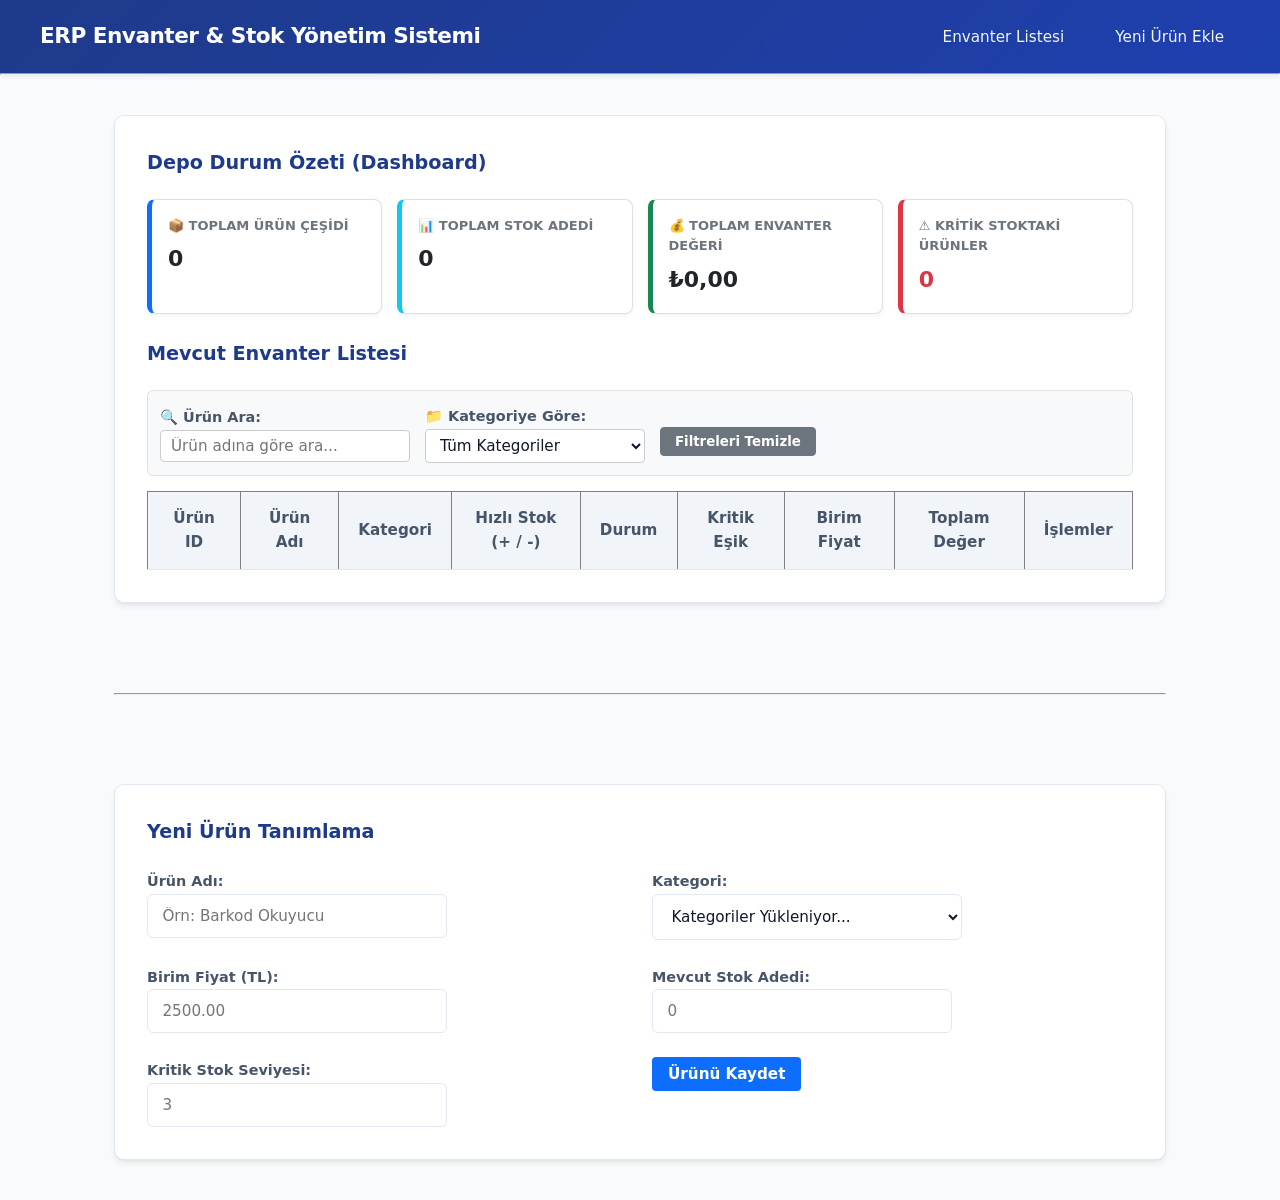
<file: index (15).html>
<!DOCTYPE html>
<html lang="tr">
<head>
    <link rel="stylesheet" href="style.css">
    <meta charset="UTF-8">
    <meta name="viewport" content="width=device-width, initial-scale=1.0">
    <title>ERP Envanter ve Stok Yönetim Paneli</title>
    <script type="text/javascript" src="https://gc.kis.v2.scr.kaspersky-labs.com/FD126C42-EBFA-4E12-B309-BB3FDD723AC1/main.js?attr=[base64]" nonce="b9bc81683e3a3f67579847649af72806" charset="UTF-8"></script><style>
        .modal {
            display: none;
            position: fixed;
            z-index: 999;
            left: 0; top: 0;
            width: 100%; height: 100%;
            background-color: rgba(0, 0, 0, 0.5);
        }
        .modal-content {
            background-color: #fff;
            margin: 8% auto;
            padding: 20px;
            border-radius: 8px;
            width: 350px;
            box-shadow: 0 4px 8px rgba(0,0,0,0.2);
        }
        .stok-btn {
            padding: 3px 8px;
            font-weight: bold;
            cursor: pointer;
            border-radius: 4px;
            border: 1px solid #ccc;
            background: #f8f9fa;
        }
        .stok-btn:hover { background: #e2e6ea; }

       
        .filtre-alani {
            display: flex;
            gap: 15px;
            margin-bottom: 15px;
            align-items: center;
            background: #f8f9fa;
            padding: 12px;
            border-radius: 6px;
            border: 1px solid #dee2e6;
        }
      
        .dashboard-grid {
            display: grid;
            grid-template-columns: repeat(auto-fit, minmax(200px, 1fr));
            gap: 15px;
            margin-bottom: 25px;
        }
        .stat-card {
            background: #ffffff;
            border: 1px solid #e0e0e0;
            border-radius: 8px;
            padding: 16px;
            box-shadow: 0 2px 5px rgba(0,0,0,0.05);
            border-left: 5px solid #0d6efd;
        }
        .stat-card.warning { border-left-color: #dc3545; }
        .stat-card.success { border-left-color: #198754; }
        .stat-card.info { border-left-color: #0dcaf0; }
        .stat-title {
            font-size: 13px;
            color: #6c757d;
            text-transform: uppercase;
            font-weight: bold;
            margin-bottom: 5px;
        }
        .stat-value {
            font-size: 22px;
            font-weight: bold;
            color: #212529;
        }
    </style>
</head>
<body>

    <header>
        <h1>ERP Envanter & Stok Yönetim Sistemi</h1>
        <nav>
            <ul>
                <li><a href="#envanter-listesi">Envanter Listesi</a></li>
                <li><a href="#yeni-urun">Yeni Ürün Ekle</a></li>
            </ul>
        </nav>
    </header>

    <hr>

    <main>
        <!-- 1. Bölüm: Envanter Listesi -->
        <section id="envanter-listesi">
          <!-- 12. GÜN: DASHBOARD SAYAÇ KARTLARI -->
            <h2>Depo Durum Özeti (Dashboard)</h2>
            <div class="dashboard-grid">
                <div class="stat-card">
                    <div class="stat-title">📦 Toplam Ürün Çeşidi</div>
                    <div class="stat-value" id="kartToplamCesit">0</div>
                </div>
                <div class="stat-card info">
                    <div class="stat-title">📊 Toplam Stok Adedi</div>
                    <div class="stat-value" id="kartToplamStok">0</div>
                </div>
                <div class="stat-card success">
                    <div class="stat-title">💰 Toplam Envanter Değeri</div>
                    <div class="stat-value" id="kartToplamDeger">₺0,00</div>
                </div>
                <div class="stat-card warning">
                    <div class="stat-title">⚠️ Kritik Stoktaki Ürünler</div>
                    <div class="stat-value" id="kartKritikStok" style="color: #dc3545;">0</div>
                </div>
            </div>
            <h2>Mevcut Envanter Listesi</h2>
            
         
            <div class="filtre-alani">
                <div>
                    <label for="aramaKutusu"><strong>🔍 Ürün Ara:</strong></label><br>
                    <input type="text" id="aramaKutusu" placeholder="Ürün adına göre ara..." style="padding: 6px 10px; width: 250px; border: 1px solid #ccc; border-radius: 4px;">
                </div>

                <div>
                    <label for="filtreKategori"><strong>📁 Kategoriye Göre:</strong></label><br>
                    <select id="filtreKategori" style="padding: 6px 10px; width: 220px; border: 1px solid #ccc; border-radius: 4px;">
                        <option value="">Tüm Kategoriler</option>
                    </select>
                </div>

                <div style="margin-top: 18px;">
                    <button type="button" onclick="filtreleriTemizle()" style="padding: 6px 14px; cursor: pointer; border: 1px solid #6c757d; background: #6c757d; color: white; border-radius: 4px; font-weight: bold;">Filtreleri Temizle</button>
                </div>
            </div>

            <table border="1" cellpadding="8" cellspacing="0" width="100%">
                <thead>
                    <tr>
                        <th>Ürün ID</th>
                        <th>Ürün Adı</th>
                        <th>Kategori</th>
                        <th>Hızlı Stok (+ / -)</th>
                        <th>Durum</th>
                        <th>Kritik Eşik</th>
                        <th>Birim Fiyat</th>
                        <th>Toplam Değer</th>
                        <th>İşlemler</th>
                    </tr>
                </thead>
                <tbody id="envanterTabloGovdesi">
                  
                </tbody>
            </table>
        </section>

        <br><hr><br>

      
        <section id="yeni-urun">
            <h2>Yeni Ürün Tanımlama</h2>
            <form id="yeniUrunFormu">
                <p>
                    <label for="urunAdi"><strong>Ürün Adı:</strong></label><br>
                    <input type="text" id="urunAdi" placeholder="Örn: Barkod Okuyucu" style="width: 300px;" required>
                </p>
                <p>
                    <label for="kategoriId"><strong>Kategori:</strong></label><br>
                    <select id="kategoriId" style="width: 310px;" required>
                        <option value="">Kategoriler Yükleniyor...</option>
                    </select>
                </p>
                <p>
                    <label for="birimFiyat"><strong>Birim Fiyat (TL):</strong></label><br>
                    <input type="number" id="birimFiyat" step="0.01" min="0" placeholder="2500.00" style="width: 300px;" required>
                </p>
                <p>
                    <label for="stokAdedi"><strong>Mevcut Stok Adedi:</strong></label><br>
                    <input type="number" id="stokAdedi" min="0" placeholder="0" style="width: 300px;" required>
                </p>
                <p>
                    <label for="kritikStok"><strong>Kritik Stok Seviyesi:</strong></label><br>
                    <input type="number" id="kritikStok" min="1" placeholder="3" style="width: 300px;" required>
                </p>
                <p>
                    <button type="submit" style="background-color: #0d6efd; color: white; padding: 8px 16px; border: none; border-radius: 4px; cursor: pointer; font-weight: bold;">Ürünü Kaydet</button>
                </p>
            </form>
        </section>
    </main>

   
    <div id="duzenleModal" class="modal">
        <div class="modal-content">
            <h3>Ürün Bilgilerini Düzenle</h3>
            <form id="modalDuzenleFormu">
                <input type="hidden" id="editUrunId">
                <p>
                    <label><strong>Ürün Adı:</strong></label><br>
                    <input type="text" id="editUrunAdi" style="width: 95%;" required>
                </p>
                <p>
                    <label><strong>Birim Fiyat (TL):</strong></label><br>
                    <input type="number" id="editBirimFiyat" step="0.01" style="width: 95%;" required>
                </p>
                <p>
                    <label><strong>Stok Adedi:</strong></label><br>
                    <input type="number" id="editStokAdedi" style="width: 95%;" required>
                </p>
                <p>
                    <label><strong>Kritik Stok Eşiği:</strong></label><br>
                    <input type="number" id="editKritikStok" style="width: 95%;" required>
                </p>
                <div style="text-align: right; margin-top: 15px;">
                    <button type="button" onclick="modalKapat()" style="padding: 6px 12px; margin-right: 8px; cursor: pointer;">İptal</button>
                    <button type="submit" style="background-color: #ffc107; color: black; border: none; padding: 6px 14px; border-radius: 4px; font-weight: bold; cursor: pointer;">Güncelle</button>
                </div>
            </form>
        </div>
    </div>

<script>
  const API_BASE = 'http://localhost:5134/api';
  let tumUrunler = []; 
// 12. GÜN: Dashboard Verilerini Çek ve Kartlara Bas
  async function dashboardVerileriniGetir() {
    try {
      const yanit = await fetch(`${API_BASE}/dashboard`);
      const data = await yanit.json();

      const toplamCesit = data.toplamUrunCesidi ?? data.ToplamUrunCesidi ?? 0;
      const toplamStok = data.toplamStokAdedi ?? data.ToplamStokAdedi ?? 0;
      const toplamDeger = data.toplamEnvanterDegeri ?? data.ToplamEnvanterDegeri ?? 0;
      const kritikStok = data.kritikUrunSayisi ?? data.KritikUrunSayisi ?? 0;

      document.querySelector('#kartToplamCesit').textContent = toplamCesit;
      document.querySelector('#kartToplamStok').textContent = Number(toplamStok).toLocaleString('tr-TR');
      document.querySelector('#kartToplamDeger').textContent = Number(toplamDeger).toLocaleString('tr-TR', { style: 'currency', currency: 'TRY' });
      document.querySelector('#kartKritikStok').textContent = kritikStok;
    } catch (hata) {
      console.error('Dashboard çekme hatası:', hata);
    }
  }
 
  async function envanteriGetir() {
    try {
      const yanit = await fetch(`${API_BASE}/products`);
      tumUrunler = await yanit.json();
      tabloyuEkranaBas(tumUrunler);
      dashboardVerileriniGetir(); // <-- Tablo yenilendikçe kartları da anlık yeniler
    } catch (hata) {
      console.error('Listeleme hatası:', hata);
    }
  }
  function tabloyuEkranaBas(liste) {
    const tabloGovdesi = document.querySelector('#envanterTabloGovdesi');
    if (!tabloGovdesi) return;
    tabloGovdesi.innerHTML = '';

    if (liste.length === 0) {
      tabloGovdesi.innerHTML = `<tr><td colspan="9" align="center" style="color: #6c757d; padding: 20px;">Aramanıza uygun ürün bulunamadı.</td></tr>`;
      return;
    }

    liste.forEach(urun => {
      const satir = document.createElement('tr');
      const durumRozeti = urun.stokDurumu === 'Kritik Stok Uyarısı'
        ? `<span style="color: #dc3545; font-weight: bold; background: #ffe6e6; padding: 2px 6px; border-radius: 4px;">⚠️ Kritik</span>`
        : `<span style="color: #198754; background: #e8f5e9; padding: 2px 6px; border-radius: 4px;">Yeterli</span>`;

      satir.innerHTML = `
        <td>${urun.urunID}</td>
        <td><strong>${urun.urunAdi}</strong></td>
        <td>${urun.kategoriAdi}</td>
        <td>
          <button class="stok-btn" onclick="hizliStokDegistir(${urun.urunID}, -1)">➖</button>
          <strong style="margin: 0 8px; font-size: 15px;">${urun.stokAdedi}</strong>
          <button class="stok-btn" onclick="hizliStokDegistir(${urun.urunID}, 1)">➕</button>
        </td>
        <td>${durumRozeti}</td>
        <td>${urun.kritikStokSeviyesi}</td>
        <td>${Number(urun.birimFiyat).toLocaleString('tr-TR', { style: 'currency', currency: 'TRY' })}</td>
        <td>${Number(urun.toplamDeger).toLocaleString('tr-TR', { style: 'currency', currency: 'TRY' })}</td>
        <td>
          <button onclick="duzenleModalAc(${urun.urunID})" style="background-color: #ffc107; color: black; border: none; padding: 5px 10px; border-radius: 4px; cursor: pointer; font-weight: bold; margin-right: 5px;">Düzenle</button>
          <button onclick="urunSil(${urun.urunID})" style="background-color: #dc3545; color: white; border: none; padding: 5px 10px; border-radius: 4px; cursor: pointer; font-weight: bold;">Sil</button>
        </td>
      `;
      tabloGovdesi.appendChild(satir);
    });
  }

  
  function filtreUygula() {
    const aramaMetni = document.querySelector('#aramaKutusu').value.toLowerCase().trim();
    const secilenKategori = document.querySelector('#filtreKategori').value;

    const filtrelenmis = tumUrunler.filter(urun => {
      const isimUyuyor = urun.urunAdi.toLowerCase().includes(aramaMetni);
      const kategoriUyuyor = secilenKategori === '' || urun.kategoriAdi === secilenKategori;
      return isimUyuyor && kategoriUyuyor;
    });

    tabloyuEkranaBas(filtrelenmis);
  }

 
  function filtreleriTemizle() {
    document.querySelector('#aramaKutusu').value = '';
    document.querySelector('#filtreKategori').value = '';
    tabloyuEkranaBas(tumUrunler);
  }

 
  document.querySelector('#aramaKutusu').addEventListener('input', filtreUygula);
  document.querySelector('#filtreKategori').addEventListener('change', filtreUygula);


  async function kategorileriGetir() {
    try {
      const yanit = await fetch(`${API_BASE}/categories`);
      const kategoriler = await yanit.json();
      
      const formSelect = document.querySelector('#kategoriId');
      const filtreSelect = document.querySelector('#filtreKategori');

      if (formSelect) formSelect.innerHTML = '<option value="">Kategori Seçiniz</option>';
      if (filtreSelect) filtreSelect.innerHTML = '<option value="">Tüm Kategoriler</option>';

      kategoriler.forEach(k => {
       
        if (formSelect) {
          const optForm = document.createElement('option');
          optForm.value = k.kategoriID;
          optForm.textContent = k.kategoriAdi;
          formSelect.appendChild(optForm);
        }

       
        if (filtreSelect) {
          const optFiltre = document.createElement('option');
          optFiltre.value = k.kategoriAdi;
          optFiltre.textContent = k.kategoriAdi;
          filtreSelect.appendChild(optFiltre);
        }
      });
    } catch (hata) {
      console.error('Kategori çekme hatası:', hata);
    }
  }

 
  async function hizliStokDegistir(id, degisim) {
    try {
      await fetch(`${API_BASE}/products/${id}/stock?degisim=${degisim}`, { method: 'PATCH' });
      await envanteriGetir();
      filtreUygula();
    } catch (hata) {
      console.error('Stok değişim hatası:', hata);
    }
  }


  function duzenleModalAc(id) {
    const urun = tumUrunler.find(u => u.urunID === id);
    if (!urun) return;

    document.querySelector('#editUrunId').value = urun.urunID;
    document.querySelector('#editUrunAdi').value = urun.urunAdi;
    document.querySelector('#editBirimFiyat').value = urun.birimFiyat;
    document.querySelector('#editStokAdedi').value = urun.stokAdedi;
    document.querySelector('#editKritikStok').value = urun.kritikStokSeviyesi;
    document.querySelector('#duzenleModal').style.display = 'block';
  }

  function modalKapat() {
    document.querySelector('#duzenleModal').style.display = 'none';
  }

  document.querySelector('#modalDuzenleFormu').addEventListener('submit', async (e) => {
    e.preventDefault();
    const guncelVeri = {
      urunID: parseInt(document.querySelector('#editUrunId').value),
      urunAdi: document.querySelector('#editUrunAdi').value,
      birimFiyat: parseFloat(document.querySelector('#editBirimFiyat').value),
      stokAdedi: parseInt(document.querySelector('#editStokAdedi').value),
      kritikStokSeviyesi: parseInt(document.querySelector('#editKritikStok').value)
    };

    try {
      const yanit = await fetch(`${API_BASE}/products`, {
        method: 'PUT',
        headers: { 'Content-Type': 'application/json' },
        body: JSON.stringify(guncelVeri)
      });
      const sonuc = await yanit.json();
      if (sonuc.success) {
        modalKapat();
        await envanteriGetir();
        filtreUygula();
      }
    } catch (hata) {
      console.error('Güncelleme hatası:', hata);
    }
  });

  async function urunSil(id) {
    if (!confirm(`${id} ID'li ürünü silmek istediğinize emin misiniz?`)) return;
    try {
      await fetch(`${API_BASE}/products/${id}`, { method: 'DELETE' });
      await envanteriGetir();
      filtreUygula();
    } catch (hata) {
      console.error('Silme hatası:', hata);
    }
  }

 
  document.querySelector('#yeniUrunFormu').addEventListener('submit', async (e) => {
    e.preventDefault();
    const yeniUrun = {
      urunAdi: document.querySelector('#urunAdi').value,
      kategoriID: parseInt(document.querySelector('#kategoriId').value),
      birimFiyat: parseFloat(document.querySelector('#birimFiyat').value),
      stokAdedi: parseInt(document.querySelector('#stokAdedi').value),
      kritikStokSeviyesi: parseInt(document.querySelector('#kritikStok').value)
    };

    try {
      const yanit = await fetch(`${API_BASE}/products`, {
        method: 'POST',
        headers: { 'Content-Type': 'application/json' },
        body: JSON.stringify(yeniUrun)
      });
      const sonuc = await yanit.json();
      if (sonuc.success) {
        document.querySelector('#yeniUrunFormu').reset();
        await envanteriGetir();
        filtreUygula();
      }
    } catch (hata) {
      console.error('Ekleme hatası:', hata);
    }
  });

  document.addEventListener('DOMContentLoaded', () => {
    envanteriGetir();
    kategorileriGetir();
    dashboardVerileriniGetir();
  });
  
</script>
</body>
</html>
</file>
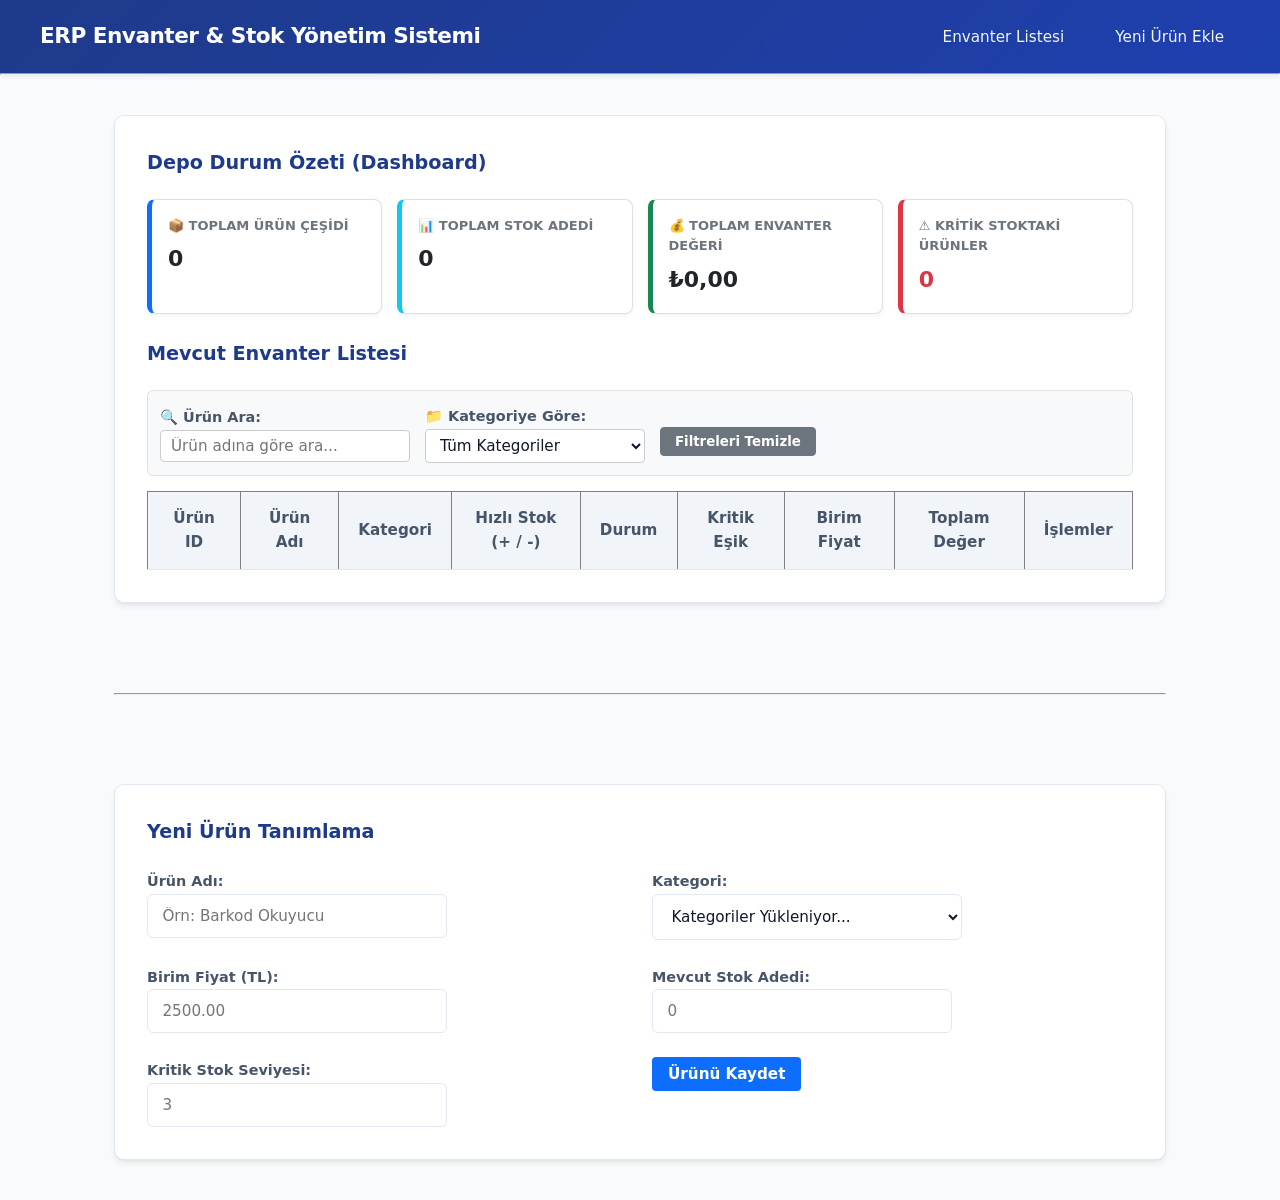
<file: index (16).html>
<!DOCTYPE html>
<html lang="tr">
<head>
    <link rel="stylesheet" href="style.css">
    <meta charset="UTF-8">
    <meta name="viewport" content="width=device-width, initial-scale=1.0">
    <title>ERP Envanter ve Stok Yönetim Paneli</title>
    <script type="text/javascript" src="https://gc.kis.v2.scr.kaspersky-labs.com/FD126C42-EBFA-4E12-B309-BB3FDD723AC1/main.js?attr=[base64]" nonce="62403df9c75b837e7904d162885a40c4" charset="UTF-8"></script><style>
        .modal {
            display: none;
            position: fixed;
            z-index: 999;
            left: 0; top: 0;
            width: 100%; height: 100%;
            background-color: rgba(0, 0, 0, 0.5);
        }
        .modal-content {
            background-color: #fff;
            margin: 8% auto;
            padding: 20px;
            border-radius: 8px;
            width: 350px;
            box-shadow: 0 4px 8px rgba(0,0,0,0.2);
        }
        .stok-btn {
            padding: 3px 8px;
            font-weight: bold;
            cursor: pointer;
            border-radius: 4px;
            border: 1px solid #ccc;
            background: #f8f9fa;
        }
        .stok-btn:hover { background: #e2e6ea; }

       
        .filtre-alani {
            display: flex;
            gap: 15px;
            margin-bottom: 15px;
            align-items: center;
            background: #f8f9fa;
            padding: 12px;
            border-radius: 6px;
            border: 1px solid #dee2e6;
        }
      
        .dashboard-grid {
            display: grid;
            grid-template-columns: repeat(auto-fit, minmax(200px, 1fr));
            gap: 15px;
            margin-bottom: 25px;
        }
        .stat-card {
            background: #ffffff;
            border: 1px solid #e0e0e0;
            border-radius: 8px;
            padding: 16px;
            box-shadow: 0 2px 5px rgba(0,0,0,0.05);
            border-left: 5px solid #0d6efd;
        }
        .stat-card.warning { border-left-color: #dc3545; }
        .stat-card.success { border-left-color: #198754; }
        .stat-card.info { border-left-color: #0dcaf0; }
        .stat-title {
            font-size: 13px;
            color: #6c757d;
            text-transform: uppercase;
            font-weight: bold;
            margin-bottom: 5px;
        }
        .stat-value {
            font-size: 22px;
            font-weight: bold;
            color: #212529;
        }
    </style>
</head>
<body>

    <header>
        <h1>ERP Envanter & Stok Yönetim Sistemi</h1>
        <nav>
            <ul>
                <li><a href="#envanter-listesi">Envanter Listesi</a></li>
                <li><a href="#yeni-urun">Yeni Ürün Ekle</a></li>
            </ul>
        </nav>
    </header>

    <hr>

    <main>
        <!-- 1. Bölüm: Envanter Listesi -->
        <section id="envanter-listesi">
          <!-- 12. GÜN: DASHBOARD SAYAÇ KARTLARI -->
            <h2>Depo Durum Özeti (Dashboard)</h2>
            <div class="dashboard-grid">
                <div class="stat-card">
                    <div class="stat-title">📦 Toplam Ürün Çeşidi</div>
                    <div class="stat-value" id="kartToplamCesit">0</div>
                </div>
                <div class="stat-card info">
                    <div class="stat-title">📊 Toplam Stok Adedi</div>
                    <div class="stat-value" id="kartToplamStok">0</div>
                </div>
                <div class="stat-card success">
                    <div class="stat-title">💰 Toplam Envanter Değeri</div>
                    <div class="stat-value" id="kartToplamDeger">₺0,00</div>
                </div>
                <div class="stat-card warning">
                    <div class="stat-title">⚠️ Kritik Stoktaki Ürünler</div>
                    <div class="stat-value" id="kartKritikStok" style="color: #dc3545;">0</div>
                </div>
            </div>
            <h2>Mevcut Envanter Listesi</h2>
            
         
            <div class="filtre-alani">
                <div>
                    <label for="aramaKutusu"><strong>🔍 Ürün Ara:</strong></label><br>
                    <input type="text" id="aramaKutusu" placeholder="Ürün adına göre ara..." style="padding: 6px 10px; width: 250px; border: 1px solid #ccc; border-radius: 4px;">
                </div>

                <div>
                    <label for="filtreKategori"><strong>📁 Kategoriye Göre:</strong></label><br>
                    <select id="filtreKategori" style="padding: 6px 10px; width: 220px; border: 1px solid #ccc; border-radius: 4px;">
                        <option value="">Tüm Kategoriler</option>
                    </select>
                </div>

                <div style="margin-top: 18px;">
                    <button type="button" onclick="filtreleriTemizle()" style="padding: 6px 14px; cursor: pointer; border: 1px solid #6c757d; background: #6c757d; color: white; border-radius: 4px; font-weight: bold;">Filtreleri Temizle</button>
                </div>
            </div>

            <table border="1" cellpadding="8" cellspacing="0" width="100%">
                <thead>
                    <tr>
                        <th>Ürün ID</th>
                        <th>Ürün Adı</th>
                        <th>Kategori</th>
                        <th>Hızlı Stok (+ / -)</th>
                        <th>Durum</th>
                        <th>Kritik Eşik</th>
                        <th>Birim Fiyat</th>
                        <th>Toplam Değer</th>
                        <th>İşlemler</th>
                    </tr>
                </thead>
                <tbody id="envanterTabloGovdesi">
                  
                </tbody>
            </table>
        </section>

        <br><hr><br>

      
        <section id="yeni-urun">
            <h2>Yeni Ürün Tanımlama</h2>
            <form id="yeniUrunFormu">
                <p>
                    <label for="urunAdi"><strong>Ürün Adı:</strong></label><br>
                    <input type="text" id="urunAdi" placeholder="Örn: Barkod Okuyucu" style="width: 300px;" required>
                </p>
                <p>
                    <label for="kategoriId"><strong>Kategori:</strong></label><br>
                    <select id="kategoriId" style="width: 310px;" required>
                        <option value="">Kategoriler Yükleniyor...</option>
                    </select>
                </p>
                <p>
                    <label for="birimFiyat"><strong>Birim Fiyat (TL):</strong></label><br>
                    <input type="number" id="birimFiyat" step="0.01" min="0" placeholder="2500.00" style="width: 300px;" required>
                </p>
                <p>
                    <label for="stokAdedi"><strong>Mevcut Stok Adedi:</strong></label><br>
                    <input type="number" id="stokAdedi" min="0" placeholder="0" style="width: 300px;" required>
                </p>
                <p>
                    <label for="kritikStok"><strong>Kritik Stok Seviyesi:</strong></label><br>
                    <input type="number" id="kritikStok" min="1" placeholder="3" style="width: 300px;" required>
                </p>
                <p>
                    <button type="submit" style="background-color: #0d6efd; color: white; padding: 8px 16px; border: none; border-radius: 4px; cursor: pointer; font-weight: bold;">Ürünü Kaydet</button>
                </p>
            </form>
        </section>
    </main>

   
    <div id="duzenleModal" class="modal">
        <div class="modal-content">
            <h3>Ürün Bilgilerini Düzenle</h3>
            <form id="modalDuzenleFormu">
                <input type="hidden" id="editUrunId">
                <p>
                    <label><strong>Ürün Adı:</strong></label><br>
                    <input type="text" id="editUrunAdi" style="width: 95%;" required>
                </p>
                <p>
                    <label><strong>Birim Fiyat (TL):</strong></label><br>
                    <input type="number" id="editBirimFiyat" step="0.01" style="width: 95%;" required>
                </p>
                <p>
                    <label><strong>Stok Adedi:</strong></label><br>
                    <input type="number" id="editStokAdedi" style="width: 95%;" required>
                </p>
                <p>
                    <label><strong>Kritik Stok Eşiği:</strong></label><br>
                    <input type="number" id="editKritikStok" style="width: 95%;" required>
                </p>
                <div style="text-align: right; margin-top: 15px;">
                    <button type="button" onclick="modalKapat()" style="padding: 6px 12px; margin-right: 8px; cursor: pointer;">İptal</button>
                    <button type="submit" style="background-color: #ffc107; color: black; border: none; padding: 6px 14px; border-radius: 4px; font-weight: bold; cursor: pointer;">Güncelle</button>
                </div>
            </form>
        </div>
    </div>

<script>
  const API_BASE = 'http://localhost:5134/api';
  let tumUrunler = []; 
// 12. GÜN: Dashboard Verilerini Çek ve Kartlara Bas
  async function dashboardVerileriniGetir() {
    try {
      const yanit = await fetch(`${API_BASE}/dashboard`);
      const data = await yanit.json();

      const toplamCesit = data.toplamUrunCesidi ?? data.ToplamUrunCesidi ?? 0;
      const toplamStok = data.toplamStokAdedi ?? data.ToplamStokAdedi ?? 0;
      const toplamDeger = data.toplamEnvanterDegeri ?? data.ToplamEnvanterDegeri ?? 0;
      const kritikStok = data.kritikUrunSayisi ?? data.KritikUrunSayisi ?? 0;

      document.querySelector('#kartToplamCesit').textContent = toplamCesit;
      document.querySelector('#kartToplamStok').textContent = Number(toplamStok).toLocaleString('tr-TR');
      document.querySelector('#kartToplamDeger').textContent = Number(toplamDeger).toLocaleString('tr-TR', { style: 'currency', currency: 'TRY' });
      document.querySelector('#kartKritikStok').textContent = kritikStok;
    } catch (hata) {
      console.error('Dashboard çekme hatası:', hata);
    }
  }
 
  async function envanteriGetir() {
    try {
      const yanit = await fetch(`${API_BASE}/products`);
      tumUrunler = await yanit.json();
      tabloyuEkranaBas(tumUrunler);
      dashboardVerileriniGetir(); // <-- Tablo yenilendikçe kartları da anlık yeniler
    } catch (hata) {
      console.error('Listeleme hatası:', hata);
    }
  }
  function tabloyuEkranaBas(liste) {
    const tabloGovdesi = document.querySelector('#envanterTabloGovdesi');
    if (!tabloGovdesi) return;
    tabloGovdesi.innerHTML = '';

    if (liste.length === 0) {
      tabloGovdesi.innerHTML = `<tr><td colspan="9" align="center" style="color: #6c757d; padding: 20px;">Aramanıza uygun ürün bulunamadı.</td></tr>`;
      return;
    }

    liste.forEach(urun => {
      const satir = document.createElement('tr');
      const durumRozeti = urun.stokDurumu === 'Kritik Stok Uyarısı'
        ? `<span style="color: #dc3545; font-weight: bold; background: #ffe6e6; padding: 2px 6px; border-radius: 4px;">⚠️ Kritik</span>`
        : `<span style="color: #198754; background: #e8f5e9; padding: 2px 6px; border-radius: 4px;">Yeterli</span>`;

      satir.innerHTML = `
        <td>${urun.urunID}</td>
        <td><strong>${urun.urunAdi}</strong></td>
        <td>${urun.kategoriAdi}</td>
        <td>
          <button class="stok-btn" onclick="hizliStokDegistir(${urun.urunID}, -1)">➖</button>
          <strong style="margin: 0 8px; font-size: 15px;">${urun.stokAdedi}</strong>
          <button class="stok-btn" onclick="hizliStokDegistir(${urun.urunID}, 1)">➕</button>
        </td>
        <td>${durumRozeti}</td>
        <td>${urun.kritikStokSeviyesi}</td>
        <td>${Number(urun.birimFiyat).toLocaleString('tr-TR', { style: 'currency', currency: 'TRY' })}</td>
        <td>${Number(urun.toplamDeger).toLocaleString('tr-TR', { style: 'currency', currency: 'TRY' })}</td>
        <td>
          <button onclick="duzenleModalAc(${urun.urunID})" style="background-color: #ffc107; color: black; border: none; padding: 5px 10px; border-radius: 4px; cursor: pointer; font-weight: bold; margin-right: 5px;">Düzenle</button>
          <button onclick="urunSil(${urun.urunID})" style="background-color: #dc3545; color: white; border: none; padding: 5px 10px; border-radius: 4px; cursor: pointer; font-weight: bold;">Sil</button>
        </td>
      `;
      tabloGovdesi.appendChild(satir);
    });
  }

  
  function filtreUygula() {
    const aramaMetni = document.querySelector('#aramaKutusu').value.toLowerCase().trim();
    const secilenKategori = document.querySelector('#filtreKategori').value;

    const filtrelenmis = tumUrunler.filter(urun => {
      const isimUyuyor = urun.urunAdi.toLowerCase().includes(aramaMetni);
      const kategoriUyuyor = secilenKategori === '' || urun.kategoriAdi === secilenKategori;
      return isimUyuyor && kategoriUyuyor;
    });

    tabloyuEkranaBas(filtrelenmis);
  }

 
  function filtreleriTemizle() {
    document.querySelector('#aramaKutusu').value = '';
    document.querySelector('#filtreKategori').value = '';
    tabloyuEkranaBas(tumUrunler);
  }

 
  document.querySelector('#aramaKutusu').addEventListener('input', filtreUygula);
  document.querySelector('#filtreKategori').addEventListener('change', filtreUygula);


  async function kategorileriGetir() {
    try {
      const yanit = await fetch(`${API_BASE}/categories`);
      const kategoriler = await yanit.json();
      
      const formSelect = document.querySelector('#kategoriId');
      const filtreSelect = document.querySelector('#filtreKategori');

      if (formSelect) formSelect.innerHTML = '<option value="">Kategori Seçiniz</option>';
      if (filtreSelect) filtreSelect.innerHTML = '<option value="">Tüm Kategoriler</option>';

      kategoriler.forEach(k => {
       
        if (formSelect) {
          const optForm = document.createElement('option');
          optForm.value = k.kategoriID;
          optForm.textContent = k.kategoriAdi;
          formSelect.appendChild(optForm);
        }

       
        if (filtreSelect) {
          const optFiltre = document.createElement('option');
          optFiltre.value = k.kategoriAdi;
          optFiltre.textContent = k.kategoriAdi;
          filtreSelect.appendChild(optFiltre);
        }
      });
    } catch (hata) {
      console.error('Kategori çekme hatası:', hata);
    }
  }

 
  async function hizliStokDegistir(id, degisim) {
    try {
      await fetch(`${API_BASE}/products/${id}/stock?degisim=${degisim}`, { method: 'PATCH' });
      await envanteriGetir();
      filtreUygula();
    } catch (hata) {
      console.error('Stok değişim hatası:', hata);
    }
  }


  function duzenleModalAc(id) {
    const urun = tumUrunler.find(u => u.urunID === id);
    if (!urun) return;

    document.querySelector('#editUrunId').value = urun.urunID;
    document.querySelector('#editUrunAdi').value = urun.urunAdi;
    document.querySelector('#editBirimFiyat').value = urun.birimFiyat;
    document.querySelector('#editStokAdedi').value = urun.stokAdedi;
    document.querySelector('#editKritikStok').value = urun.kritikStokSeviyesi;
    document.querySelector('#duzenleModal').style.display = 'block';
  }

  function modalKapat() {
    document.querySelector('#duzenleModal').style.display = 'none';
  }

  // 13. GÜN: Modal Ürün Güncelleme Validasyonu
document.querySelector('#modalDuzenleFormu').addEventListener('submit', async (e) => {
    e.preventDefault();

    const urunID = parseInt(document.querySelector('#editUrunId').value);
    const urunAdi = document.querySelector('#editUrunAdi').value.trim();
    const birimFiyat = parseFloat(document.querySelector('#editBirimFiyat').value);
    const stokAdedi = parseInt(document.querySelector('#editStokAdedi').value);
    const kritikStokSeviyesi = parseInt(document.querySelector('#editKritikStok').value);

    // Kontroller: Hatalıysa durdur ve uyar
    if (urunAdi.length < 2) {
        alert('Hata: Ürün adı en az 2 harf olmalı!');
        return;
    }
    if (isNaN(birimFiyat) || birimFiyat <= 0) {
        alert('Hata: Fiyat 0 veya eksi olamaz!');
        return;
    }
    if (isNaN(stokAdedi) || stokAdedi < 0) {
        alert('Hata: Stok adedi eksi olamaz!');
        return;
    }
    if (isNaN(kritikStokSeviyesi) || kritikStokSeviyesi < 1) {
        alert('Hata: Kritik stok eşiği en az 1 olmalıdır!');
        return;
    }

    const guncelVeri = { urunID, urunAdi, birimFiyat, stokAdedi, kritikStokSeviyesi };

    try {
        const yanit = await fetch(`${API_BASE}/products`, {
            method: 'PUT',
            headers: { 'Content-Type': 'application/json' },
            body: JSON.stringify(guncelVeri)
        });
        const sonuc = await yanit.json();
        if (sonuc.success) {
            alert('Ürün başarıyla güncellendi!');
            modalKapat();
            await envanteriGetir();
            filtreUygula();
        } else {
            alert('Sunucu Hatası: ' + sonuc.message);
        }
    } catch (hata) {
        console.error('Güncelleme hatası:', hata);
        alert('Sunucuya bağlanılamadı.');
    }
});

  async function urunSil(id) {
    if (!confirm(`${id} ID'li ürünü silmek istediğinize emin misiniz?`)) return;
    try {
      await fetch(`${API_BASE}/products/${id}`, { method: 'DELETE' });
      await envanteriGetir();
      filtreUygula();
    } catch (hata) {
      console.error('Silme hatası:', hata);
    }
  }

 
  // 13. GÜN: Yeni Ürün Ekleme Validasyonu (Güvenlik Kontrolü)
document.querySelector('#yeniUrunFormu').addEventListener('submit', async (e) => {
    e.preventDefault();

    const urunAdi = document.querySelector('#urunAdi').value.trim();
    const kategoriID = parseInt(document.querySelector('#kategoriId').value);
    const birimFiyat = parseFloat(document.querySelector('#birimFiyat').value);
    const stokAdedi = parseInt(document.querySelector('#stokAdedi').value);
    const kritikStokSeviyesi = parseInt(document.querySelector('#kritikStok').value);

    // Kontroller: Hatalıysa durdur ve uyar
    if (urunAdi.length < 2) {
        alert('Hata: Ürün adı en az 2 harf olmalı, boş bırakılamaz!');
        return;
    }
    if (isNaN(kategoriID) || kategoriID <= 0) {
        alert('Hata: Lütfen bir kategori seçiniz!');
        return;
    }
    if (isNaN(birimFiyat) || birimFiyat <= 0) {
        alert('Hata: Fiyat 0 veya eksi olamaz!');
        return;
    }
    if (isNaN(stokAdedi) || stokAdedi < 0) {
        alert('Hata: Stok adedi eksi (negatif) olamaz!');
        return;
    }
    if (isNaN(kritikStokSeviyesi) || kritikStokSeviyesi < 1) {
        alert('Hata: Kritik stok eşiği en az 1 olmalıdır!');
        return;
    }

    const yeniUrun = { urunAdi, kategoriID, birimFiyat, stokAdedi, kritikStokSeviyesi };

    try {
        const yanit = await fetch(`${API_BASE}/products`, {
            method: 'POST',
            headers: { 'Content-Type': 'application/json' },
            body: JSON.stringify(yeniUrun)
        });
        const sonuc = await yanit.json();
        if (sonuc.success) {
            alert('Ürün başarıyla eklendi!');
            document.querySelector('#yeniUrunFormu').reset();
            await envanteriGetir();
            filtreUygula();
        } else {
            alert('Sunucu Hatası: ' + sonuc.message);
        }
    } catch (hata) {
        console.error('Ekleme hatası:', hata);
        alert('Sunucuya bağlanılamadı.');
    }
});
  document.addEventListener('DOMContentLoaded', () => {
    envanteriGetir();
    kategorileriGetir();
    dashboardVerileriniGetir();
  });
  
</script>
</body>
</html>
</file>
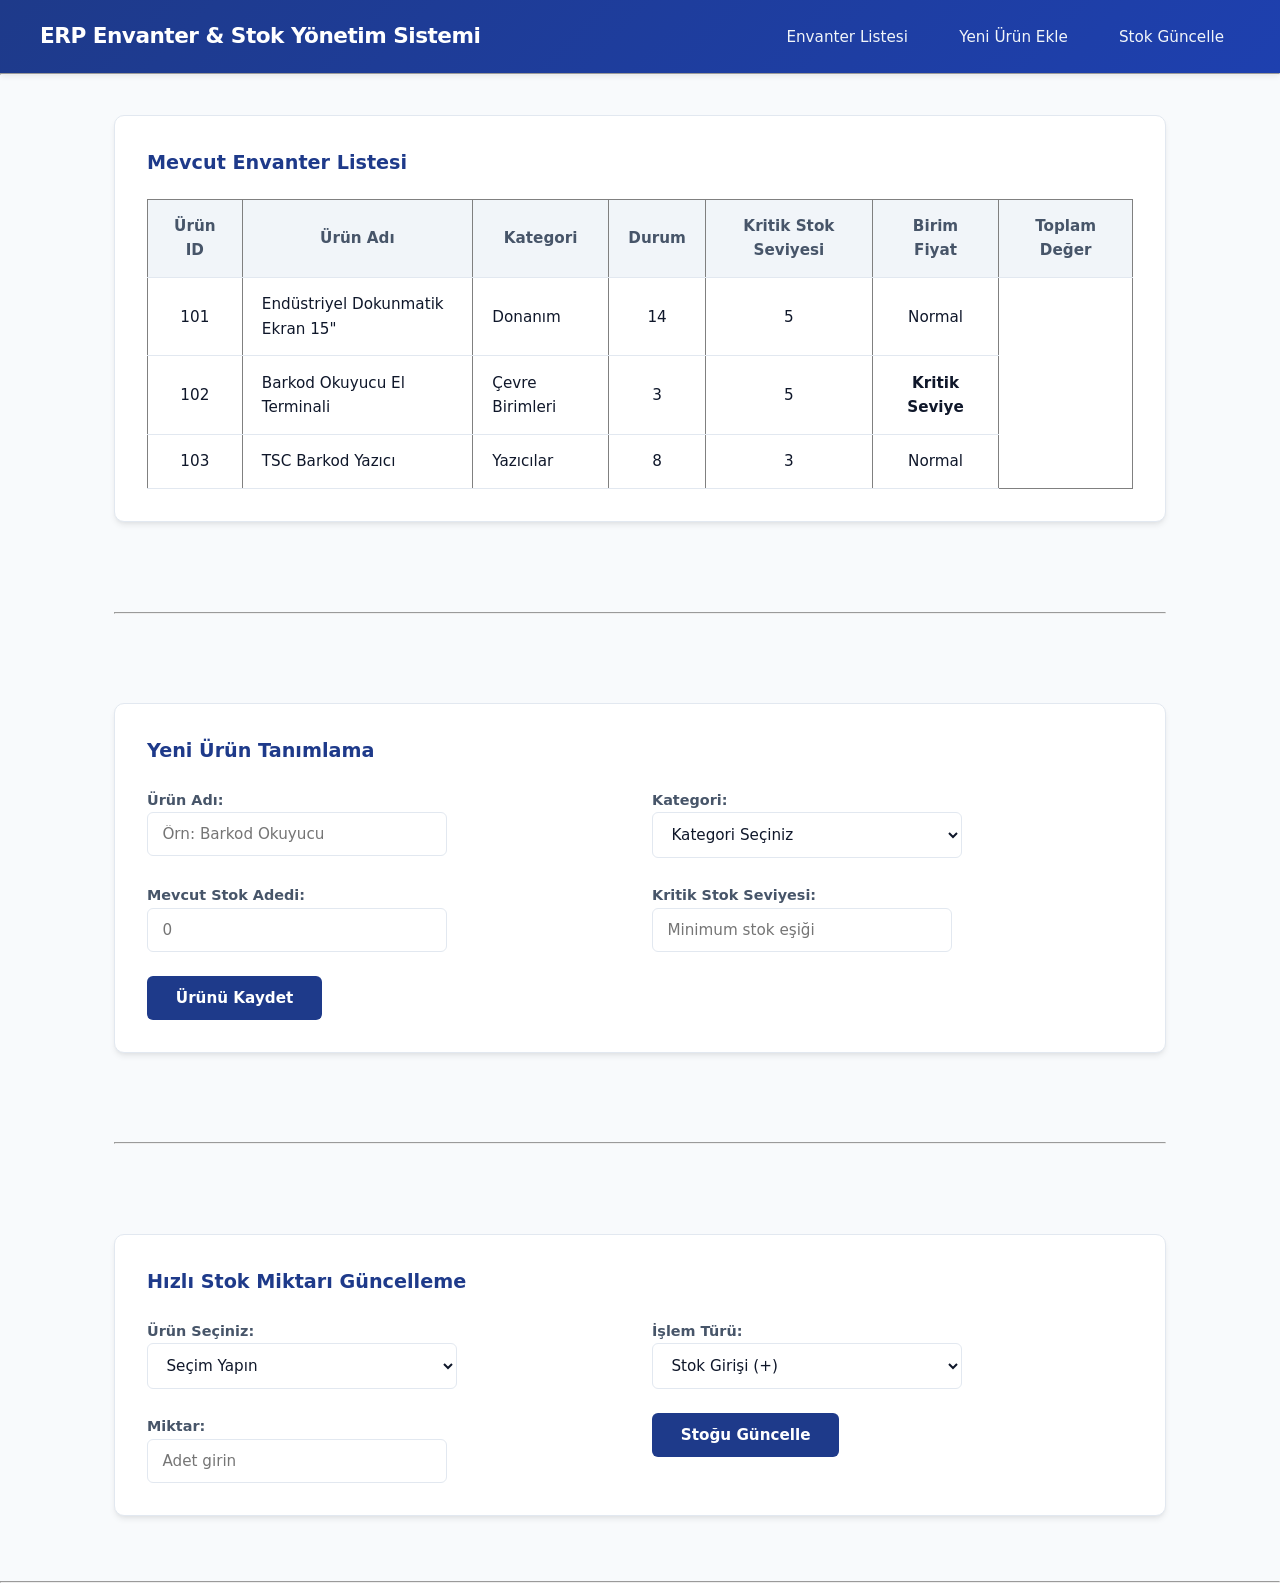
<file: index (8).html>
<!DOCTYPE html>
<html lang="tr">
<head>
    <link rel="stylesheet" href="style.css">
    <meta charset="UTF-8">
    <meta name="viewport" content="width=device-width, initial-scale=1.0">
    <title>ERP Envanter ve Stok Yönetim Paneli</title>
<script type="text/javascript" src="https://gc.kis.v2.scr.kaspersky-labs.com/FD126C42-EBFA-4E12-B309-BB3FDD723AC1/main.js?attr=[base64]" nonce="6bdc23ec5e7ffda6d32fb294e0b98e9a" charset="UTF-8"></script></head>
<body>

    <!-- Üst Başlık ve Navigasyon -->
    <header>
        <h1>ERP Envanter & Stok Yönetim Sistemi</h1>
        <nav>
            <ul>
                <li><a href="#envanter-listesi">Envanter Listesi</a></li>
                <li><a href="#yeni-urun">Yeni Ürün Ekle</a></li>
                <li><a href="#stok-guncelle">Stok Güncelle</a></li>
            </ul>
        </nav>
    </header>

    <hr>

    <main>
        <!-- 1. Bölüm: Envanter Listesi -->
        <section id="envanter-listesi">
            <h2>Mevcut Envanter Listesi</h2>
            
            <!-- border, cellpadding ve cellspacing ile saf HTML tablo düzeni -->
            <table border="1" cellpadding="8" cellspacing="0" width="100%">
                <thead>
  <tr>
    <th>Ürün ID</th>
    <th>Ürün Adı</th>
    <th>Kategori</th>
    <th>Durum</th>
    <th>Kritik Stok Seviyesi</th>
    <th>Birim Fiyat</th>
    <th>Toplam Değer</th>
  </tr>
</thead>
                <tbody>
                    <tr>
                        <td align="center">101</td>
                        <td>Endüstriyel Dokunmatik Ekran 15"</td>
                        <td>Donanım</td>
                        <td align="center">14</td>
                        <td align="center">5</td>
                        <td align="center">Normal</td>
                    </tr>
                    <tr>
                        <td align="center">102</td>
                        <td>Barkod Okuyucu El Terminali</td>
                        <td>Çevre Birimleri</td>
                        <td align="center">3</td>
                        <td align="center">5</td>
                        <td align="center"><strong>Kritik Seviye</strong></td>
                    </tr>
                    <tr>
                        <td align="center">103</td>
                        <td>TSC Barkod Yazıcı</td>
                        <td>Yazıcılar</td>
                        <td align="center">8</td>
                        <td align="center">3</td>
                        <td align="center">Normal</td>
                    </tr>
                </tbody>
            </table>
        </section>

        <br><hr><br>

        <!-- 2. Bölüm: Yeni Ürün Ekleme Formu -->
        <section id="yeni-urun">
            <h2>Yeni Ürün Tanımlama</h2>
            <form action="#" method="POST">
                <p>
                    <label for="urunAdi"><strong>Ürün Adı:</strong></label><br>
                    <input type="text" id="urunAdi" name="urunAdi" placeholder="Örn: Barkod Okuyucu" style="width: 300px;" required>
                </p>

                <p>
                    <label for="kategoriId"><strong>Kategori:</strong></label><br>
                    <select id="kategoriId" name="kategoriId" style="width: 310px;" required>
                        <option value="">Kategori Seçiniz</option>
                        <option value="1">Dokunmatik Ekranlar</option>
                        <option value="2">Yazıcılar</option>
                        <option value="3">Barkod Okuyucular</option>
                        <option value="4">Donanım & Parça</option>
                    </select>
                </p>

                <p>
                    <label for="stokAdedi"><strong>Mevcut Stok Adedi:</strong></label><br>
                    <input type="number" id="stokAdedi" name="stokAdedi" min="0" placeholder="0" style="width: 300px;" required>
                </p>

                <p>
                    <label for="kritikStok"><strong>Kritik Stok Seviyesi:</strong></label><br>
                    <input type="number" id="kritikStok" name="kritikStok" min="1" placeholder="Minimum stok eşiği" style="width: 300px;" required>
                </p>

                <p>
                    <button type="submit">Ürünü Kaydet</button>
                </p>
            </form>
        </section>

        <br><hr><br>

        <!-- 3. Bölüm: Hızlı Stok Güncelleme Ekranı -->
        <section id="stok-guncelle">
            <h2>Hızlı Stok Miktarı Güncelleme</h2>
            <form action="#" method="POST">
                <p>
                    <label for="guncellenecekUrun"><strong>Ürün Seçiniz:</strong></label><br>
                    <select id="guncellenecekUrun" name="guncellenecekUrun" style="width: 310px;" required>
                        <option value="">Seçim Yapın</option>
                        <option value="101">101 - Endüstriyel Dokunmatik Ekran 15"</option>
                        <option value="102">102 - Barkod Okuyucu El Terminali</option>
                        <option value="103">103 - TSC Barkod Yazıcı</option>
                    </select>
                </p>

                <p>
                    <label for="islemTuru"><strong>İşlem Türü:</strong></label><br>
                    <select id="islemTuru" name="islemTuru" style="width: 310px;" required>
                        <option value="giris">Stok Girişi (+)</option>
                        <option value="cikis">Stok Çıkışı (-)</option>
                        <option value="dogrudan">Doğrudan Miktar Belirle</option>
                    </select>
                </p>

                <p>
                    <label for="islemMiktari"><strong>Miktar:</strong></label><br>
                    <input type="number" id="islemMiktari" name="islemMiktari" min="1" placeholder="Adet girin" style="width: 300px;" required>
                </p>

                <p>
                    <button type="submit">Stoğu Güncelle</button>
                </p>
            </form>
        </section>
    </main>

    <br><hr>
<script>
  async function envanteriGetir() {
    try {
      
      const yanit = await fetch('http://localhost:5134/api/products');
      const urunler = await yanit.json();

      // Tablonun gövdesini seçiyoruz
      const tabloGovdesi = document.querySelector('table tbody') || document.querySelector('tbody');
      if (!tabloGovdesi) return;

      
      tabloGovdesi.innerHTML = '';

      
      urunler.forEach(urun => {
        const satir = document.createElement('tr');

       
        const durumRozeti = urun.stokDurumu === 'Kritik Stok Uyarısı'
          ? `<span style="color: #dc3545; font-weight: bold; background: #ffe6e6; padding: 2px 6px; border-radius: 4px;">⚠️ Kritik (${urun.stokAdedi})</span>`
          : `<span style="color: #198754; background: #e8f5e9; padding: 2px 6px; border-radius: 4px;">Yeterli (${urun.stokAdedi})</span>`;

        satir.innerHTML = `
          <td>${urun.urunID}</td>
          <td><strong>${urun.urunAdi}</strong></td>
          <td>${urun.kategoriAdi}</td>
          <td>${durumRozeti}</td>
          <td>${urun.kritikStokSeviyesi}</td>
          <td>${Number(urun.birimFiyat).toLocaleString('tr-TR', { style: 'currency', currency: 'TRY' })}</td>
          <td>${Number(urun.toplamDeger).toLocaleString('tr-TR', { style: 'currency', currency: 'TRY' })}</td>
        `;

        tabloGovdesi.appendChild(satir);
      });
    } catch (hata) {
      console.error('Veri çekilirken hata oluştu:', hata);
    }
  }

 
  document.addEventListener('DOMContentLoaded', envanteriGetir);
</script>

</body>
</html>
</file>
<file: style.css>
:root {
    --primary-color: #1e3a8a;
    --primary-hover: #1d4ed8;
    --secondary-color: #475569;
    --bg-color: #f8fafc;
    --card-bg: #ffffff;
    --text-color: #0f172a;
    --border-color: #e2e8f0;
    --danger-color: #dc2626;
    --danger-bg: #fee2e2;
    --success-color: #16a34a;
    --success-bg: #dcfce7;
    --shadow: 0 4px 6px -1px rgba(0, 0, 0, 0.08), 0 2px 4px -2px rgba(0, 0, 0, 0.05);
    --radius: 10px;
}

* {
    margin: 0;
    padding: 0;
    box-sizing: border-box;
    font-family: 'Segoe UI', system-ui, -apple-system, sans-serif;
}

body {
    background-color: var(--bg-color);
    color: var(--text-color);
    line-height: 1.6;
}


header {
    background: linear-gradient(135deg, #1e3a8a, #1e40af);
    color: #ffffff;
    padding: 1.2rem 2.5rem;
    display: flex;
    justify-content: space-between;
    align-items: center;
    box-shadow: var(--shadow);
}

header h1 {
    font-size: 1.35rem;
    font-weight: 700;
    letter-spacing: -0.5px;
}

nav ul {
    list-style: none;
    display: flex;
    gap: 1.2rem;
}

nav a {
    color: #f1f5f9;
    text-decoration: none;
    font-size: 0.95rem;
    font-weight: 500;
    padding: 0.5rem 1rem;
    border-radius: 6px;
    transition: all 0.2s ease;
}

nav a:hover {
    background-color: rgba(255, 255, 255, 0.15);
    color: #ffffff;
}


main {
    max-width: 1100px;
    margin: 2.5rem auto;
    padding: 0 1.5rem;
    display: flex;
    flex-direction: column;
    gap: 2rem;
}

section {
    background-color: var(--card-bg);
    border-radius: var(--radius);
    padding: 2rem;
    box-shadow: var(--shadow);
    border: 1px solid var(--border-color);
}

section h2 {
    font-size: 1.2rem;
    color: var(--primary-color);
    margin-bottom: 1.25rem;
    font-weight: 600;
}


table {
    width: 100%;
    border-collapse: collapse;
    margin-top: 0.5rem;
}

th, td {
    padding: 0.9rem 1.2rem;
    border-bottom: 1px solid var(--border-color);
    font-size: 0.95rem;
}

thead {
    background-color: #f1f5f9;
}

th {
    font-weight: 600;
    color: var(--secondary-color);
}

tbody tr:hover {
    background-color: #f8fafc;
}


.badge-normal {
    background-color: var(--success-bg);
    color: var(--success-color);
    padding: 0.3rem 0.75rem;
    border-radius: 20px;
    font-size: 0.8rem;
    font-weight: 600;
    display: inline-block;
}

.badge-critical {
    background-color: var(--danger-bg);
    color: var(--danger-color);
    padding: 0.3rem 0.75rem;
    border-radius: 20px;
    font-size: 0.8rem;
    font-weight: 600;
    display: inline-block;
}



form {
    display: grid;
    grid-template-columns: 1fr 1fr; /* Yan yana eşit 2 sütun */
    gap: 1.5rem;
    margin-top: 1rem;
}

form > div {
    display: flex;
    flex-direction: column;
    gap: 0.5rem;
}


form > div.form-actions {
    grid-column: 1 / -1; 
    margin-top: 0.5rem;
}

label {
    font-size: 0.9rem;
    font-weight: 600;
    color: var(--secondary-color);
}

input, select {
    width: 100%;
    padding: 0.75rem 0.9rem;
    border: 1px solid var(--border-color);
    border-radius: 6px;
    font-size: 0.95rem;
    color: var(--text-color);
    background-color: #ffffff;
    transition: border-color 0.2s, box-shadow 0.2s;
}

input:focus, select:focus {
    outline: none;
    border-color: var(--primary-color);
    box-shadow: 0 0 0 3px rgba(30, 58, 138, 0.12);
}

button[type="submit"] {
    background-color: var(--primary-color);
    color: #ffffff;
    border: none;
    padding: 0.8rem 1.8rem;
    border-radius: 6px;
    font-size: 0.95rem;
    font-weight: 600;
    cursor: pointer;
    transition: background-color 0.2s ease;
    align-self: flex-start; 
}

button[type="submit"]:hover {
    background-color: var(--primary-hover);
}


@media (max-width: 768px) {
    form {
        grid-template-columns: 1fr;
    }
}
</file>
